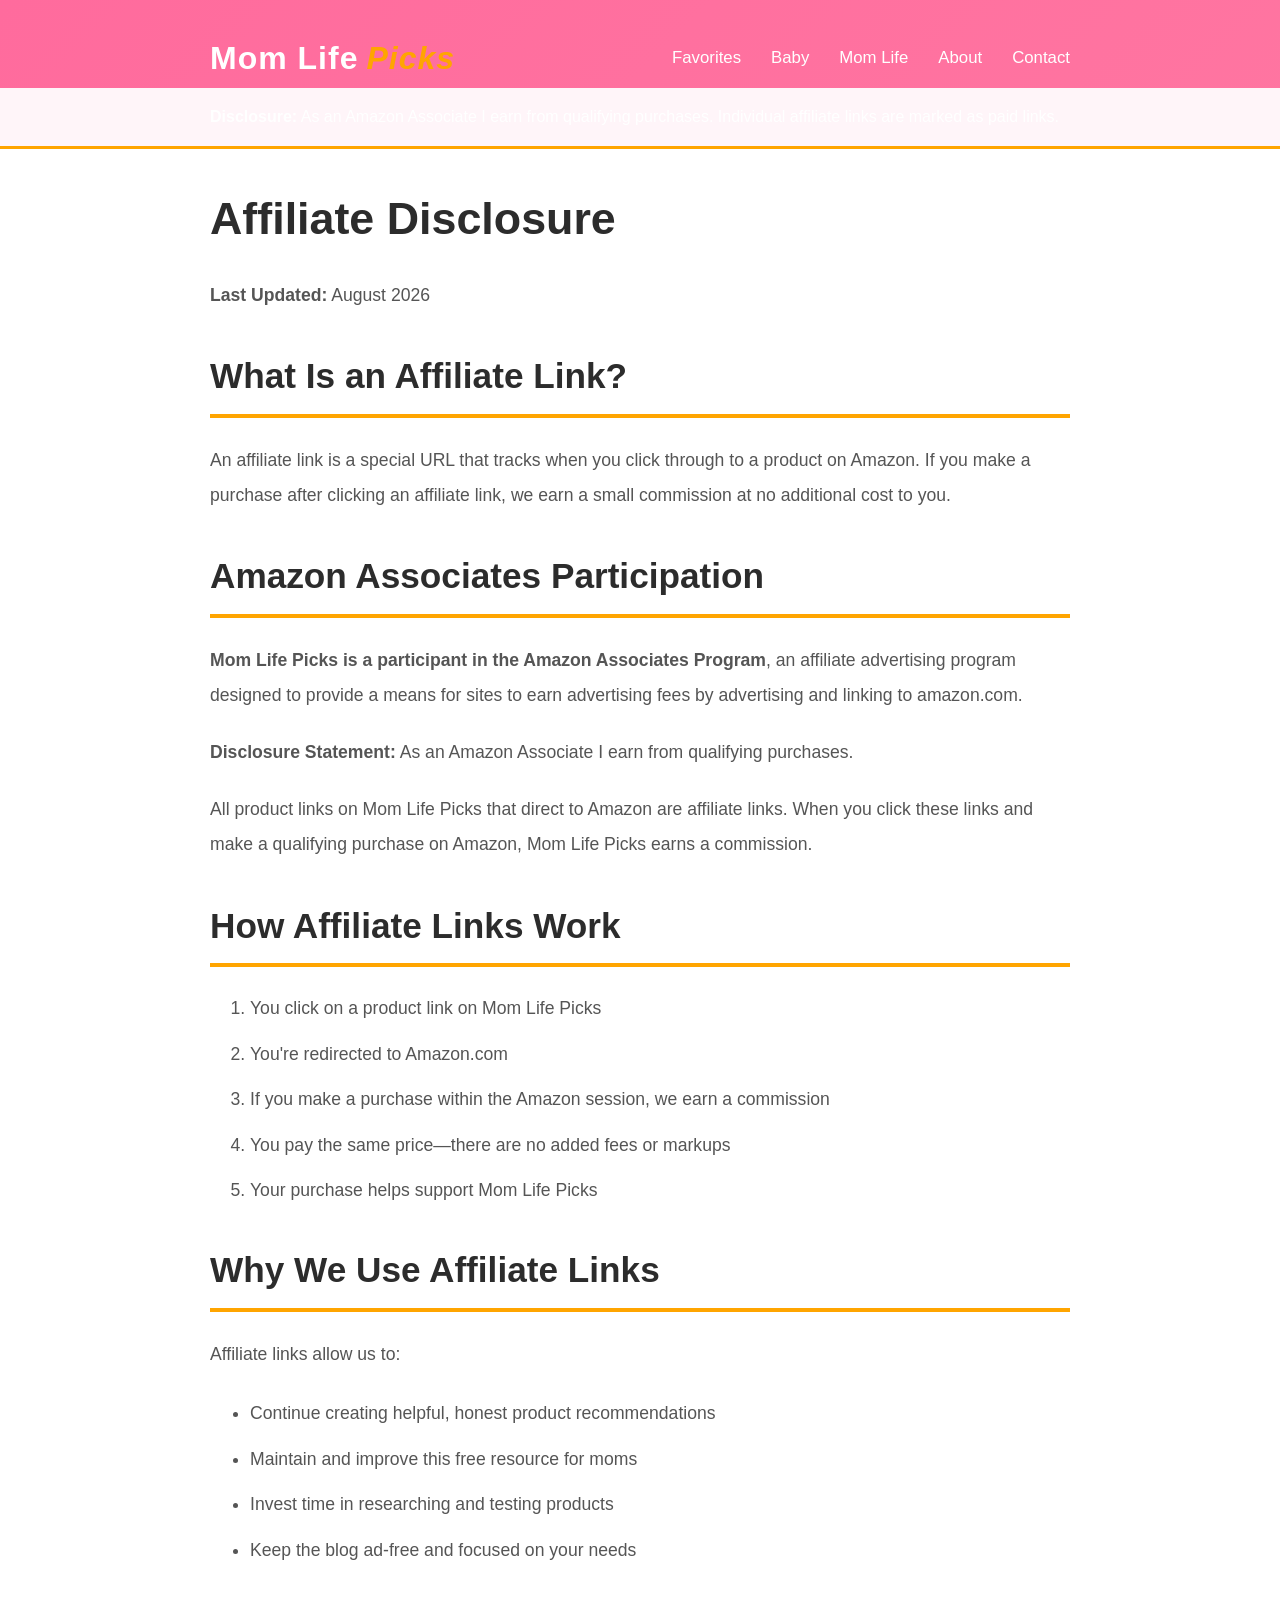
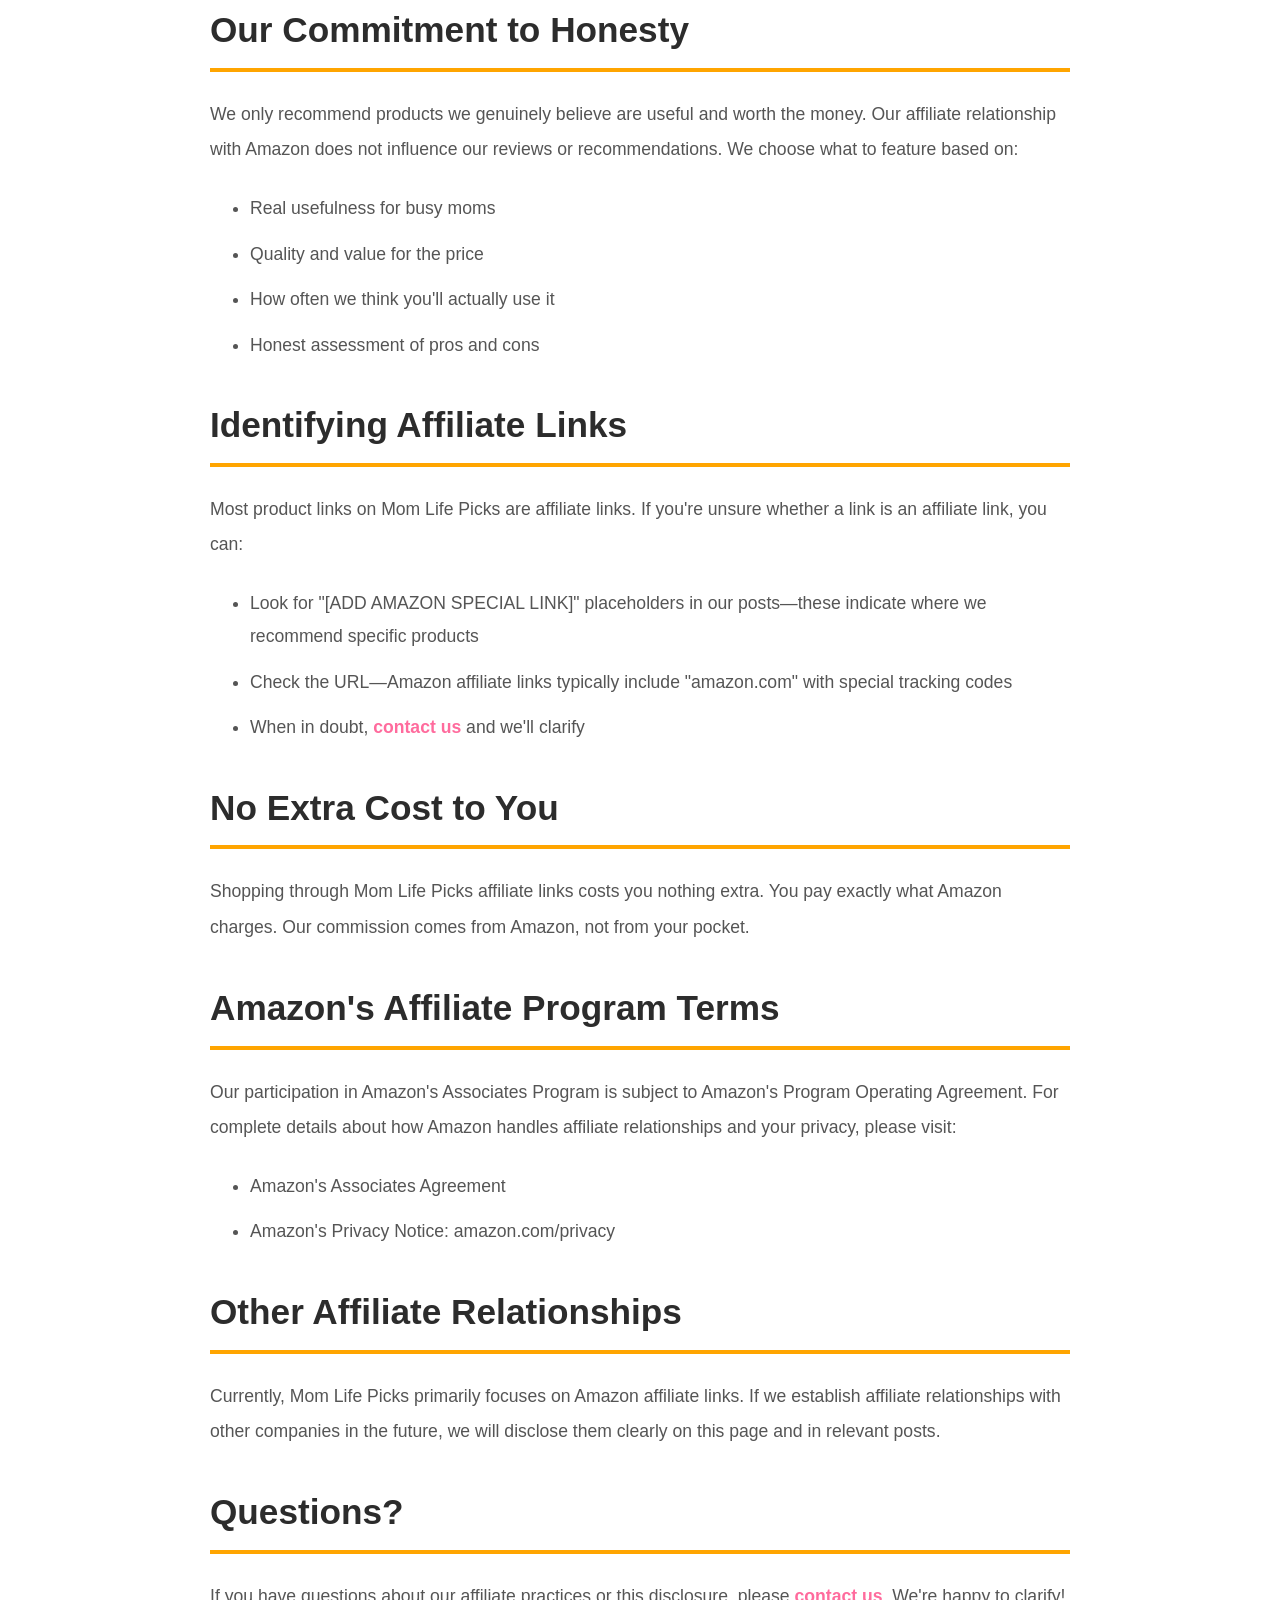
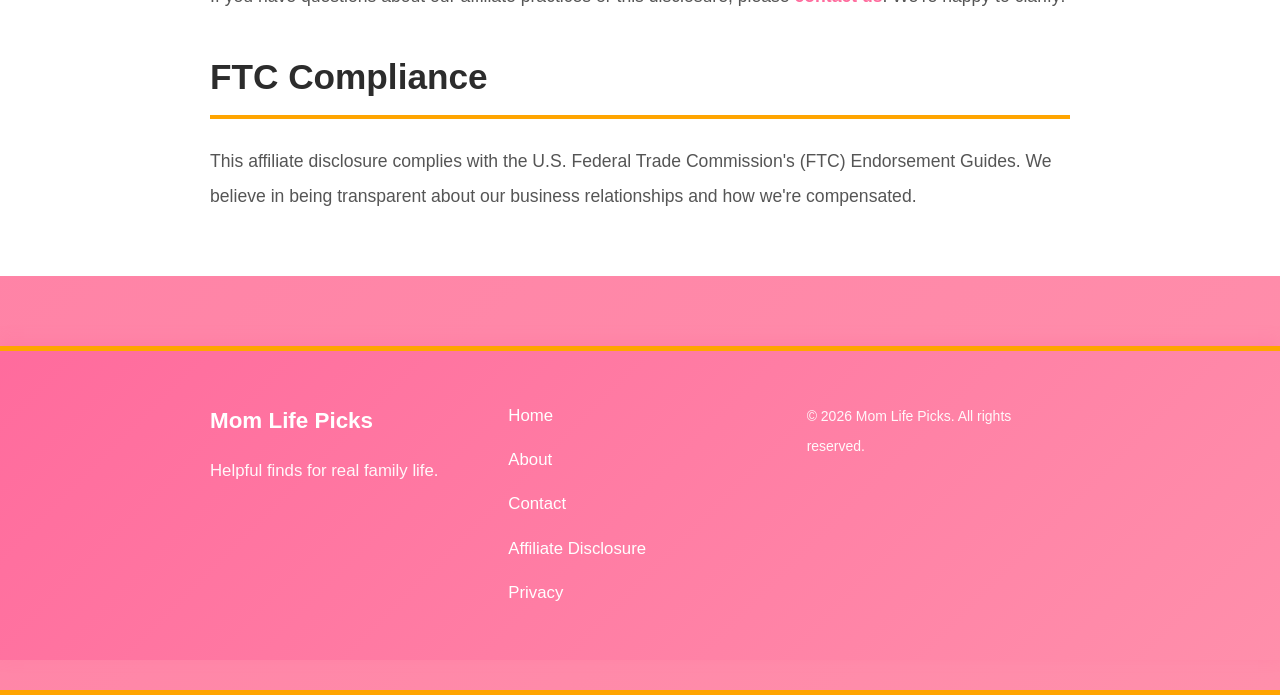
<file: affiliate-disclosure.html>
<!doctype html>
<html lang="en"><head><meta charset="utf-8"><meta name="viewport" content="width=device-width,initial-scale=1">
<title>Affiliate Disclosure | Mom Life Picks</title><meta name="description" content="Affiliate Disclosure for Mom Life Picks. Learn about our Amazon Associates partnership.">
<link rel="stylesheet" href="style.css"></head>
<body>
<header class="top"><div class="wrap nav"><a class="logo" href="index.html">Mom Life <span>Picks</span></a><nav><a href="index.html#favorites">Favorites</a><a href="index.html#baby">Baby</a><a href="index.html#mom">Mom Life</a><a href="about.html">About</a><a href="contact.html">Contact</a></nav></div></div>
<div class="disclosure"><div class="wrap"><strong>Disclosure:</strong> As an Amazon Associate I earn from qualifying purchases. Individual affiliate links are marked as paid links.</div></div>
<main class="page-content"><div class="wrap">
<h1>Affiliate Disclosure</h1>
<p><strong>Last Updated:</strong> August 2026</p>

<h2>What Is an Affiliate Link?</h2>
<p>An affiliate link is a special URL that tracks when you click through to a product on Amazon. If you make a purchase after clicking an affiliate link, we earn a small commission at no additional cost to you.</p>

<h2>Amazon Associates Participation</h2>
<p><strong>Mom Life Picks is a participant in the Amazon Associates Program</strong>, an affiliate advertising program designed to provide a means for sites to earn advertising fees by advertising and linking to amazon.com.</p>

<p><strong>Disclosure Statement:</strong> As an Amazon Associate I earn from qualifying purchases.</p>

<p>All product links on Mom Life Picks that direct to Amazon are affiliate links. When you click these links and make a qualifying purchase on Amazon, Mom Life Picks earns a commission.</p>

<h2>How Affiliate Links Work</h2>
<ol>
<li>You click on a product link on Mom Life Picks</li>
<li>You're redirected to Amazon.com</li>
<li>If you make a purchase within the Amazon session, we earn a commission</li>
<li>You pay the same price—there are no added fees or markups</li>
<li>Your purchase helps support Mom Life Picks</li>
</ol>

<h2>Why We Use Affiliate Links</h2>
<p>Affiliate links allow us to:</p>
<ul>
<li>Continue creating helpful, honest product recommendations</li>
<li>Maintain and improve this free resource for moms</li>
<li>Invest time in researching and testing products</li>
<li>Keep the blog ad-free and focused on your needs</li>
</ul>

<h2>Our Commitment to Honesty</h2>
<p>We only recommend products we genuinely believe are useful and worth the money. Our affiliate relationship with Amazon does not influence our reviews or recommendations. We choose what to feature based on:</p>
<ul>
<li>Real usefulness for busy moms</li>
<li>Quality and value for the price</li>
<li>How often we think you'll actually use it</li>
<li>Honest assessment of pros and cons</li>
</ul>

<h2>Identifying Affiliate Links</h2>
<p>Most product links on Mom Life Picks are affiliate links. If you're unsure whether a link is an affiliate link, you can:</p>
<ul>
<li>Look for "[ADD AMAZON SPECIAL LINK]" placeholders in our posts—these indicate where we recommend specific products</li>
<li>Check the URL—Amazon affiliate links typically include "amazon.com" with special tracking codes</li>
<li>When in doubt, <a href="contact.html">contact us</a> and we'll clarify</li>
</ul>

<h2>No Extra Cost to You</h2>
<p>Shopping through Mom Life Picks affiliate links costs you nothing extra. You pay exactly what Amazon charges. Our commission comes from Amazon, not from your pocket.</p>

<h2>Amazon's Affiliate Program Terms</h2>
<p>Our participation in Amazon's Associates Program is subject to Amazon's Program Operating Agreement. For complete details about how Amazon handles affiliate relationships and your privacy, please visit:</p>
<ul>
<li>Amazon's Associates Agreement</li>
<li>Amazon's Privacy Notice: amazon.com/privacy</li>
</ul>

<h2>Other Affiliate Relationships</h2>
<p>Currently, Mom Life Picks primarily focuses on Amazon affiliate links. If we establish affiliate relationships with other companies in the future, we will disclose them clearly on this page and in relevant posts.</p>

<h2>Questions?</h2>
<p>If you have questions about our affiliate practices or this disclosure, please <a href="contact.html">contact us</a>. We're happy to clarify!</p>

<h2>FTC Compliance</h2>
<p>This affiliate disclosure complies with the U.S. Federal Trade Commission's (FTC) Endorsement Guides. We believe in being transparent about our business relationships and how we're compensated.</p>
</div></main>
<footer><div class="wrap footer-grid"><div><strong>Mom Life Picks</strong><p>Helpful finds for real family life.</p></div><div><nav class="footer-nav"><a href="index.html">Home</a><a href="about.html">About</a><a href="contact.html">Contact</a><a href="affiliate-disclosure.html">Affiliate Disclosure</a><a href="privacy-policy.html">Privacy</a></nav></div><div><p><small>&copy; 2026 Mom Life Picks. All rights reserved.</small></p></div></div></footer>
</body></html>
</file>
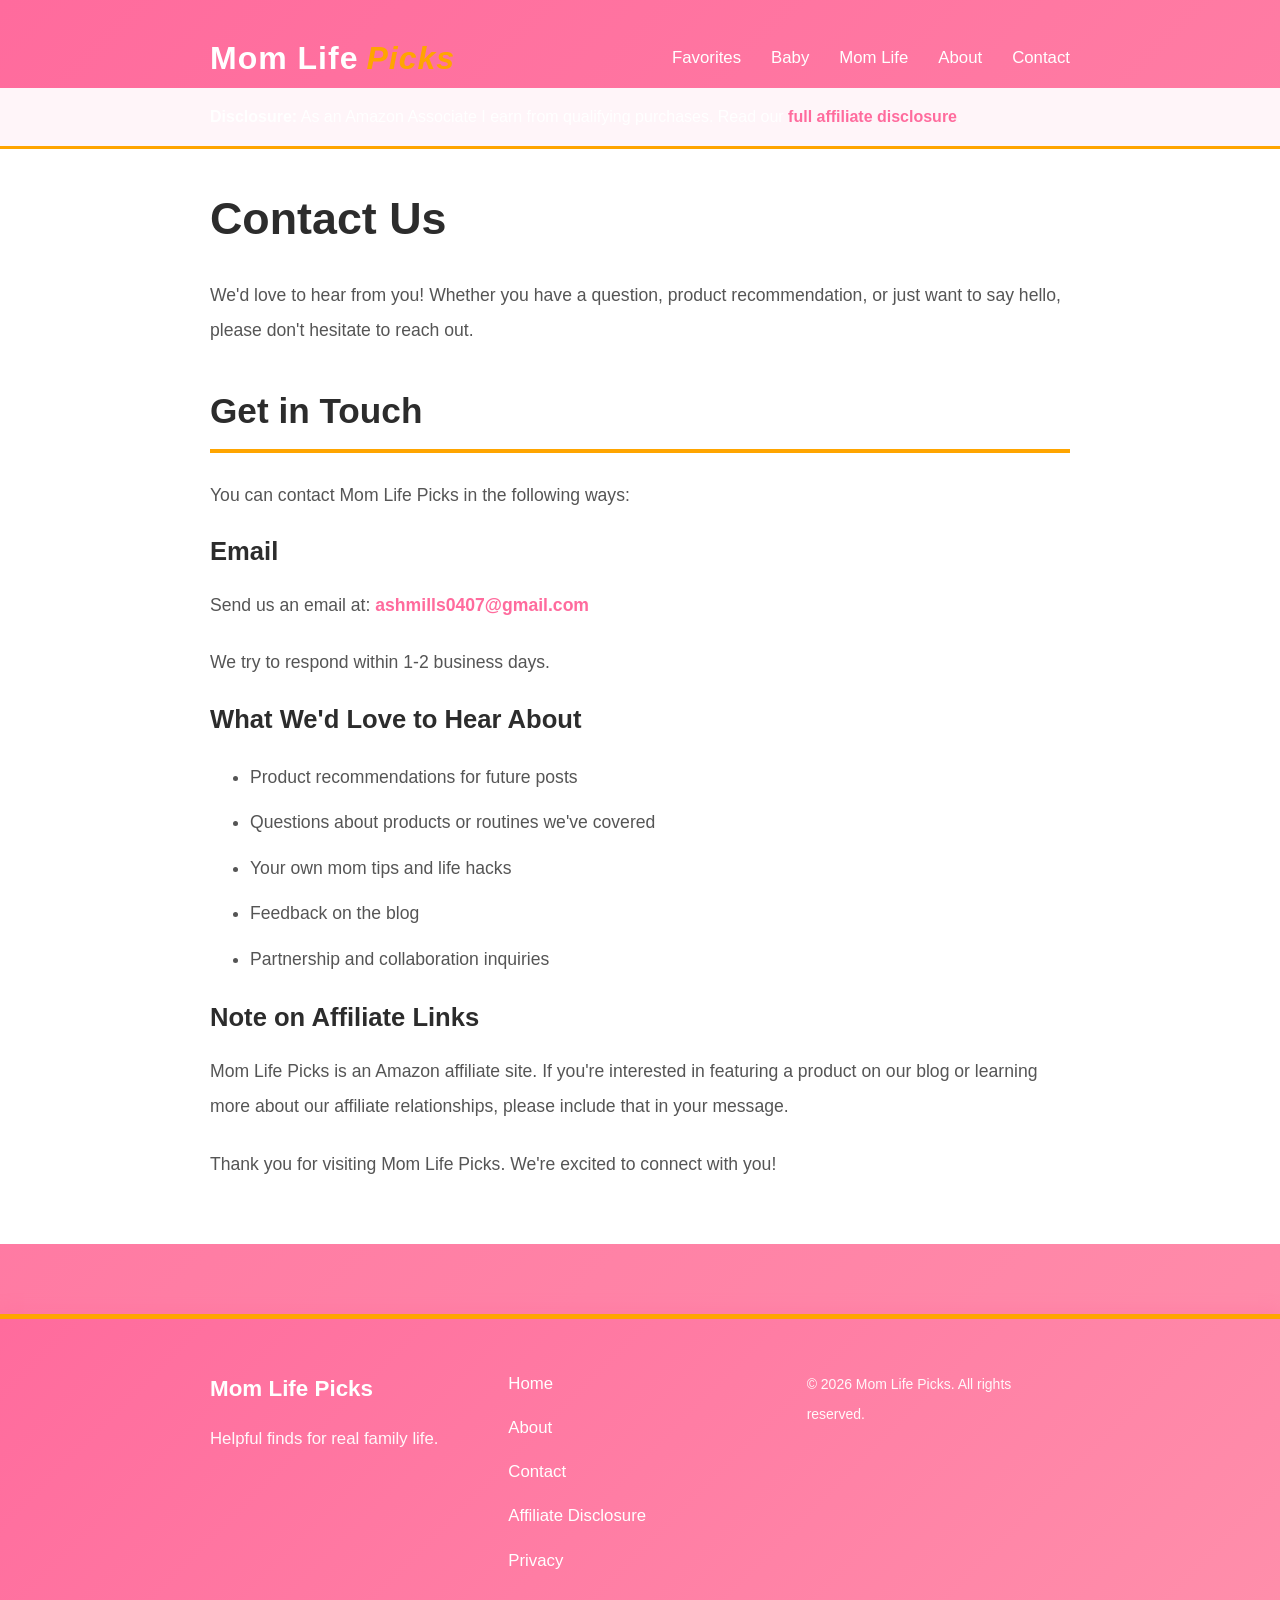
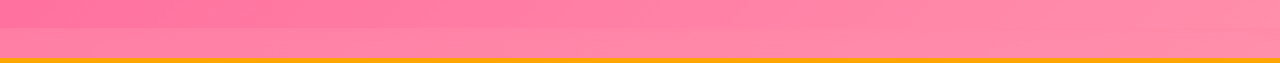
<file: contact.html>
<!doctype html>
<html lang="en"><head><meta charset="utf-8"><meta name="viewport" content="width=device-width,initial-scale=1">
<title>Contact Mom Life Picks</title><meta name="description" content="Get in touch with Mom Life Picks. We'd love to hear from you.">
<link rel="stylesheet" href="style.css"></head>
<body>
<header class="top"><div class="wrap nav"><a class="logo" href="index.html">Mom Life <span>Picks</span></a><nav><a href="index.html#favorites">Favorites</a><a href="index.html#baby">Baby</a><a href="index.html#mom">Mom Life</a><a href="about.html">About</a><a href="contact.html">Contact</a></nav></div></div>
<div class="disclosure"><div class="wrap"><strong>Disclosure:</strong> As an Amazon Associate I earn from qualifying purchases. Read our <a href="affiliate-disclosure.html">full affiliate disclosure</a>.</div></div>
<main class="page-content"><div class="wrap">
<h1>Contact Us</h1>
<p>We'd love to hear from you! Whether you have a question, product recommendation, or just want to say hello, please don't hesitate to reach out.</p>

<h2>Get in Touch</h2>
<p>You can contact Mom Life Picks in the following ways:</p>

<h3>Email</h3>
<p>Send us an email at: <strong><a href="mailto:ashmills0407@gmail.com">ashmills0407@gmail.com</a></strong></p>
<p>We try to respond within 1-2 business days.</p>

<h3>What We'd Love to Hear About</h3>
<ul>
<li>Product recommendations for future posts</li>
<li>Questions about products or routines we've covered</li>
<li>Your own mom tips and life hacks</li>
<li>Feedback on the blog</li>
<li>Partnership and collaboration inquiries</li>
</ul>

<h3>Note on Affiliate Links</h3>
<p>Mom Life Picks is an Amazon affiliate site. If you're interested in featuring a product on our blog or learning more about our affiliate relationships, please include that in your message.</p>

<p>Thank you for visiting Mom Life Picks. We're excited to connect with you!</p>
</div></main>
<footer><div class="wrap footer-grid"><div><strong>Mom Life Picks</strong><p>Helpful finds for real family life.</p></div><div><nav class="footer-nav"><a href="index.html">Home</a><a href="about.html">About</a><a href="contact.html">Contact</a><a href="affiliate-disclosure.html">Affiliate Disclosure</a><a href="privacy-policy.html">Privacy</a></nav></div><div><p><small>&copy; 2026 Mom Life Picks. All rights reserved.</small></p></div></div></footer>
</body></html>
</file>
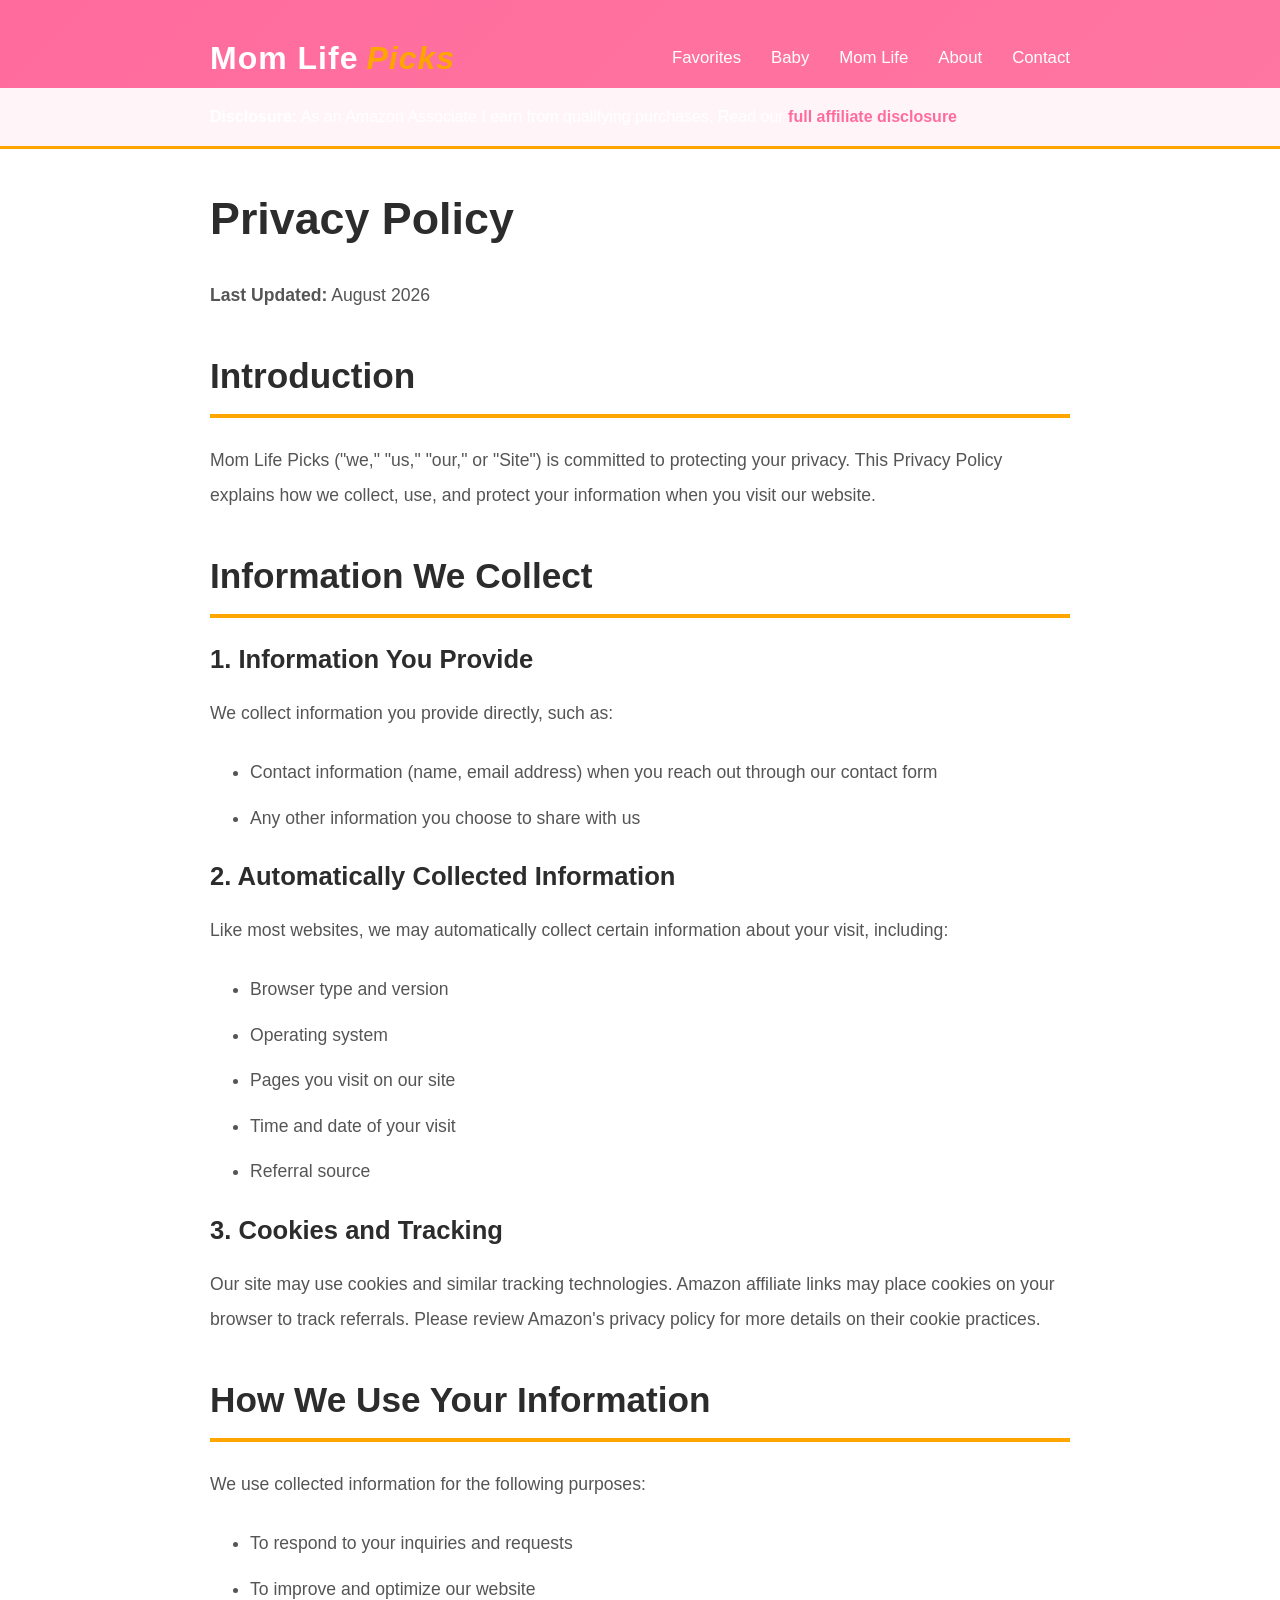
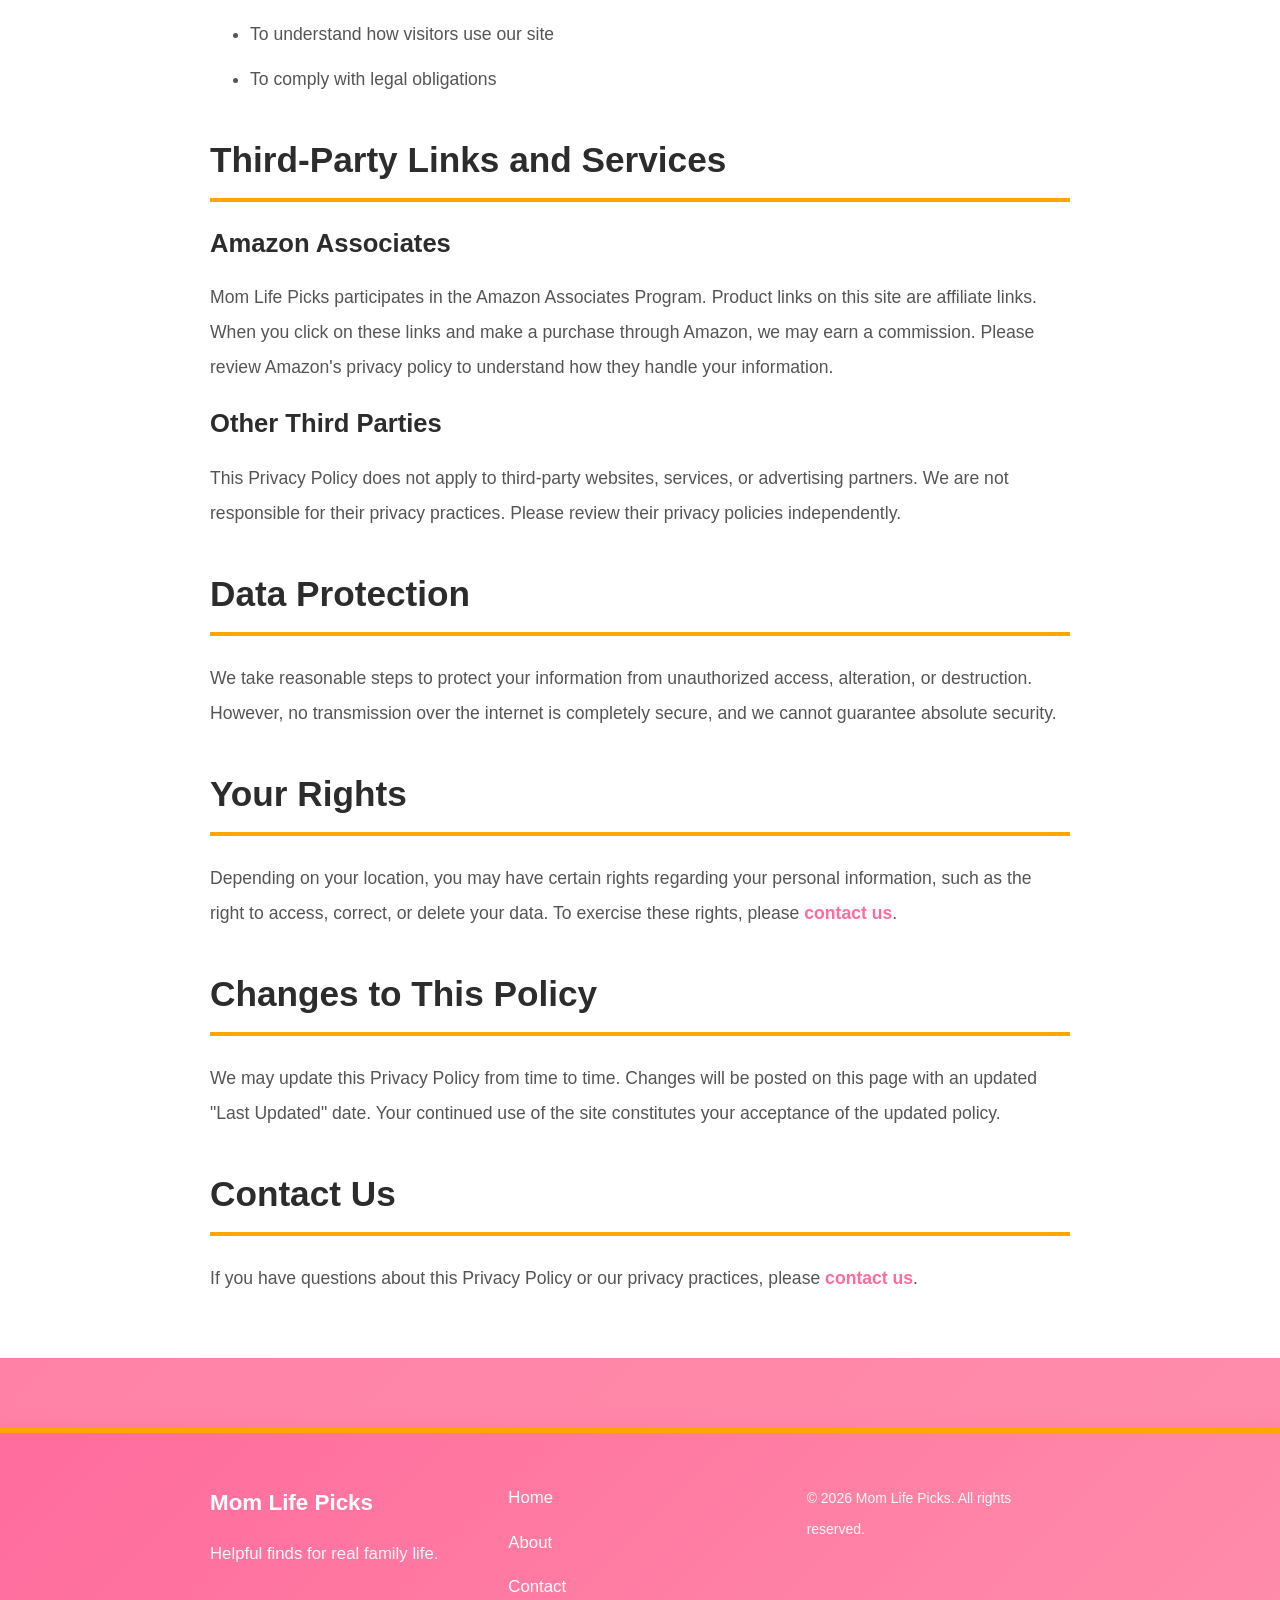
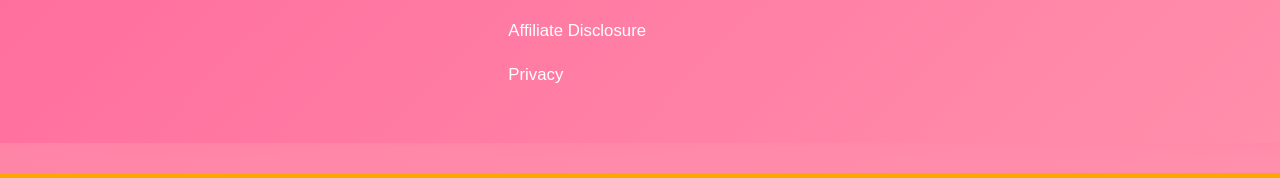
<file: privacy-policy.html>
<!doctype html>
<html lang="en"><head><meta charset="utf-8"><meta name="viewport" content="width=device-width,initial-scale=1">
<title>Privacy Policy | Mom Life Picks</title><meta name="description" content="Privacy Policy for Mom Life Picks.">
<link rel="stylesheet" href="style.css"></head>
<body>
<header class="top"><div class="wrap nav"><a class="logo" href="index.html">Mom Life <span>Picks</span></a><nav><a href="index.html#favorites">Favorites</a><a href="index.html#baby">Baby</a><a href="index.html#mom">Mom Life</a><a href="about.html">About</a><a href="contact.html">Contact</a></nav></div></div>
<div class="disclosure"><div class="wrap"><strong>Disclosure:</strong> As an Amazon Associate I earn from qualifying purchases. Read our <a href="affiliate-disclosure.html">full affiliate disclosure</a>.</div></div>
<main class="page-content"><div class="wrap">
<h1>Privacy Policy</h1>
<p><strong>Last Updated:</strong> August 2026</p>

<h2>Introduction</h2>
<p>Mom Life Picks ("we," "us," "our," or "Site") is committed to protecting your privacy. This Privacy Policy explains how we collect, use, and protect your information when you visit our website.</p>

<h2>Information We Collect</h2>

<h3>1. Information You Provide</h3>
<p>We collect information you provide directly, such as:</p>
<ul>
<li>Contact information (name, email address) when you reach out through our contact form</li>
<li>Any other information you choose to share with us</li>
</ul>

<h3>2. Automatically Collected Information</h3>
<p>Like most websites, we may automatically collect certain information about your visit, including:</p>
<ul>
<li>Browser type and version</li>
<li>Operating system</li>
<li>Pages you visit on our site</li>
<li>Time and date of your visit</li>
<li>Referral source</li>
</ul>

<h3>3. Cookies and Tracking</h3>
<p>Our site may use cookies and similar tracking technologies. Amazon affiliate links may place cookies on your browser to track referrals. Please review Amazon's privacy policy for more details on their cookie practices.</p>

<h2>How We Use Your Information</h2>
<p>We use collected information for the following purposes:</p>
<ul>
<li>To respond to your inquiries and requests</li>
<li>To improve and optimize our website</li>
<li>To understand how visitors use our site</li>
<li>To comply with legal obligations</li>
</ul>

<h2>Third-Party Links and Services</h2>

<h3>Amazon Associates</h3>
<p>Mom Life Picks participates in the Amazon Associates Program. Product links on this site are affiliate links. When you click on these links and make a purchase through Amazon, we may earn a commission. Please review Amazon's privacy policy to understand how they handle your information.</p>

<h3>Other Third Parties</h3>
<p>This Privacy Policy does not apply to third-party websites, services, or advertising partners. We are not responsible for their privacy practices. Please review their privacy policies independently.</p>

<h2>Data Protection</h2>
<p>We take reasonable steps to protect your information from unauthorized access, alteration, or destruction. However, no transmission over the internet is completely secure, and we cannot guarantee absolute security.</p>

<h2>Your Rights</h2>
<p>Depending on your location, you may have certain rights regarding your personal information, such as the right to access, correct, or delete your data. To exercise these rights, please <a href="contact.html">contact us</a>.</p>

<h2>Changes to This Policy</h2>
<p>We may update this Privacy Policy from time to time. Changes will be posted on this page with an updated "Last Updated" date. Your continued use of the site constitutes your acceptance of the updated policy.</p>

<h2>Contact Us</h2>
<p>If you have questions about this Privacy Policy or our privacy practices, please <a href="contact.html">contact us</a>.</p>
</div></main>
<footer><div class="wrap footer-grid"><div><strong>Mom Life Picks</strong><p>Helpful finds for real family life.</p></div><div><nav class="footer-nav"><a href="index.html">Home</a><a href="about.html">About</a><a href="contact.html">Contact</a><a href="affiliate-disclosure.html">Affiliate Disclosure</a><a href="privacy-policy.html">Privacy</a></nav></div><div><p><small>&copy; 2026 Mom Life Picks. All rights reserved.</small></p></div></div></footer>
</body></html>
</file>
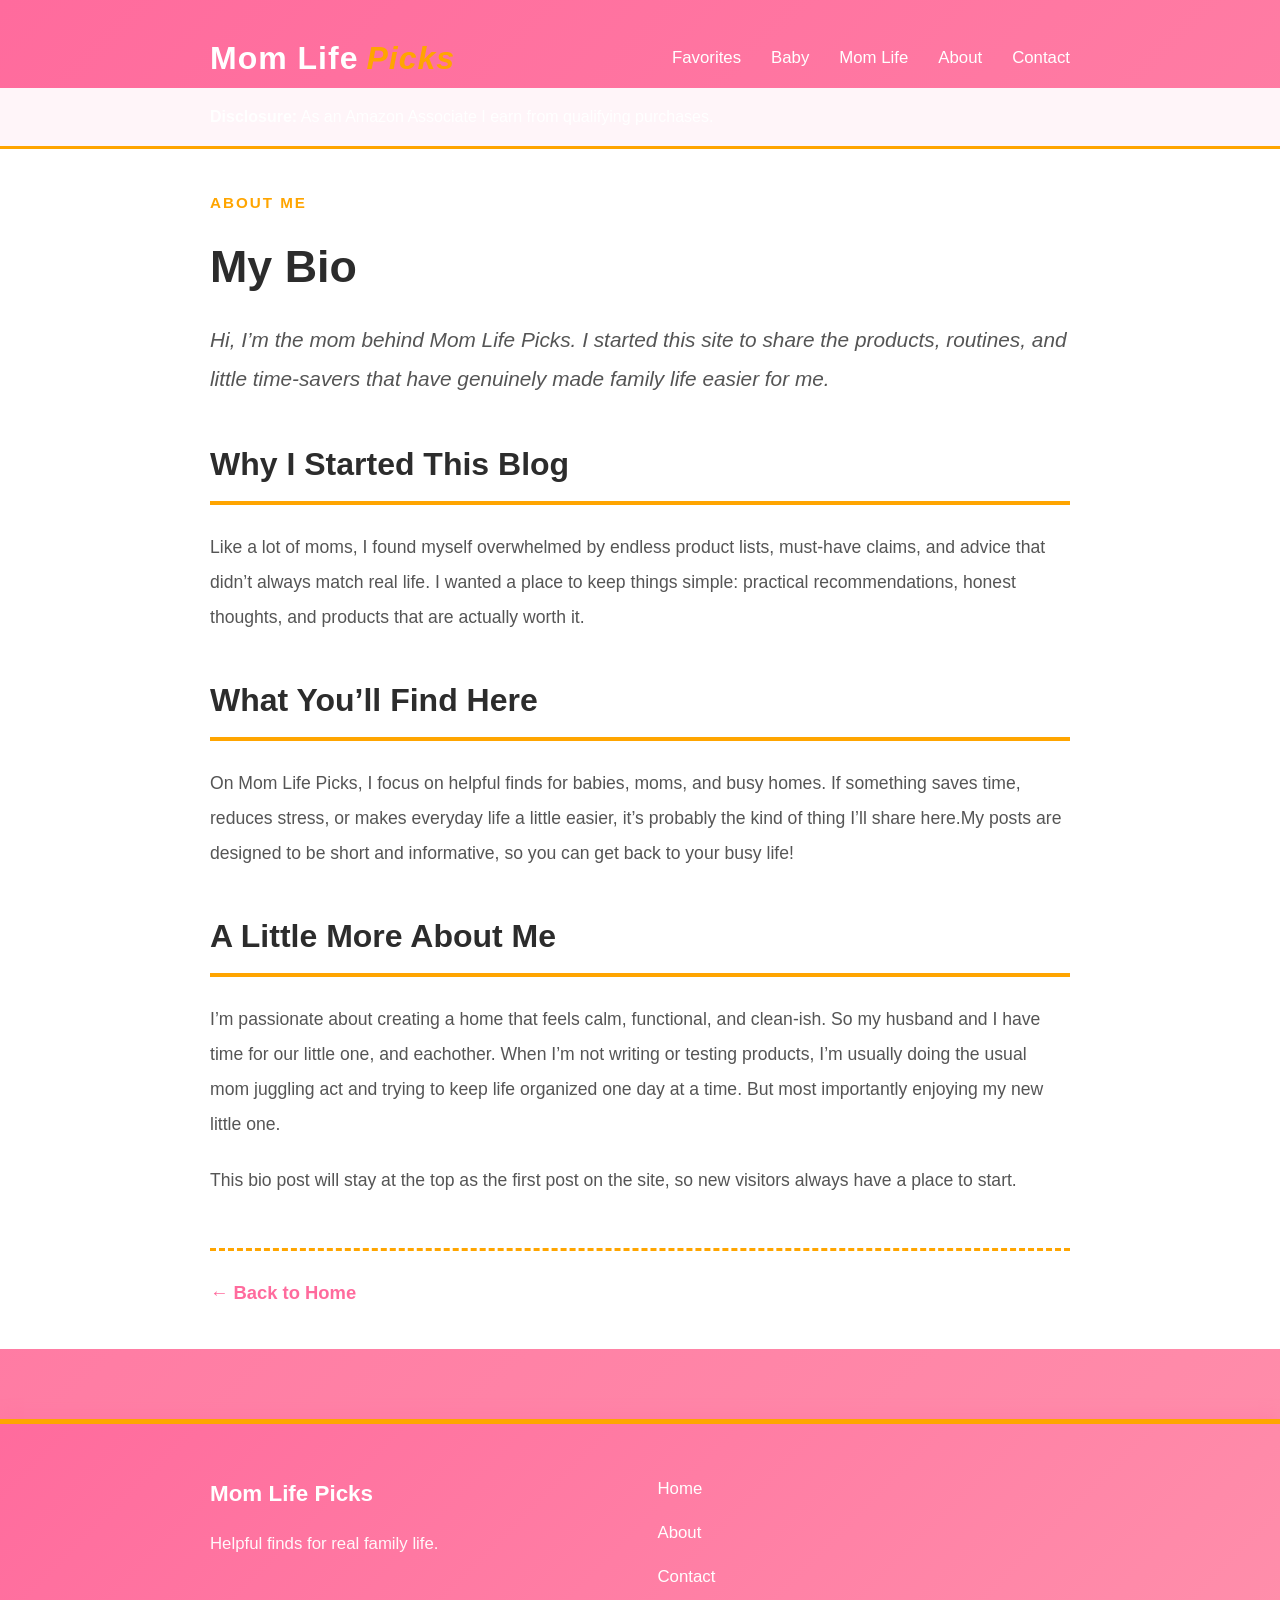
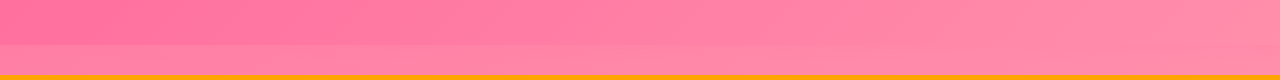
<file: posts/000-bio.html>
<!doctype html>
<html lang="en"><head><meta charset="utf-8"><meta name="viewport" content="width=device-width,initial-scale=1">
<title>My Bio | Mom Life Picks</title><meta name="description" content="Start here: an introduction and bio from Mom Life Picks.">
<link rel="stylesheet" href="../style.css"></head>
<body>
<header class="top"><div class="wrap nav"><a class="logo" href="../index.html">Mom Life <span>Picks</span></a><nav><a href="../index.html#favorites">Favorites</a><a href="../index.html#baby">Baby</a><a href="../index.html#mom">Mom Life</a><a href="../about.html">About</a><a href="../contact.html">Contact</a></nav></div></div>
<div class="disclosure"><div class="wrap"><strong>Disclosure:</strong> As an Amazon Associate I earn from qualifying purchases.</div></div>
<main class="post-page"><div class="wrap">
<p class="eyebrow">About Me</p>
<h1>My Bio</h1>
<p class="post-intro">Hi, I’m the mom behind Mom Life Picks. I started this site to share the products, routines, and little time-savers that have genuinely made family life easier for me.</p>

<div class="post-body">
<h2>Why I Started This Blog</h2>
<p>Like a lot of moms, I found myself overwhelmed by endless product lists, must-have claims, and advice that didn’t always match real life. I wanted a place to keep things simple: practical recommendations, honest thoughts, and products that are actually worth it.</p>

<h2>What You’ll Find Here</h2>
<p>On Mom Life Picks, I focus on helpful finds for babies, moms, and busy homes. If something saves time, reduces stress, or makes everyday life a little easier, it’s probably the kind of thing I’ll share here.My posts are designed to be short and informative, so you can get back to your busy life!</p>

<h2>A Little More About Me</h2>
<p>I’m passionate about creating a home that feels calm, functional, and clean-ish. So my husband and I have time for our little one, and eachother. When I’m not writing or testing products, I’m usually doing the usual mom juggling act and trying to keep life organized one day at a time. But most importantly enjoying my new little one.</p>

<p>This bio post will stay at the top as the first post on the site, so new visitors always have a place to start.</p>
</div>

<div class="back"><a href="../index.html">← Back to Home</a></div>
</div></main>
<footer><div class="wrap footer-grid"><div><strong>Mom Life Picks</strong><p>Helpful finds for real family life.</p></div><div><nav class="footer-nav"><a href="../index.html">Home</a><a href="../about.html">About</a><a href="../contact.html">Contact</a></nav></div></div></footer>
</body></html>
</file>
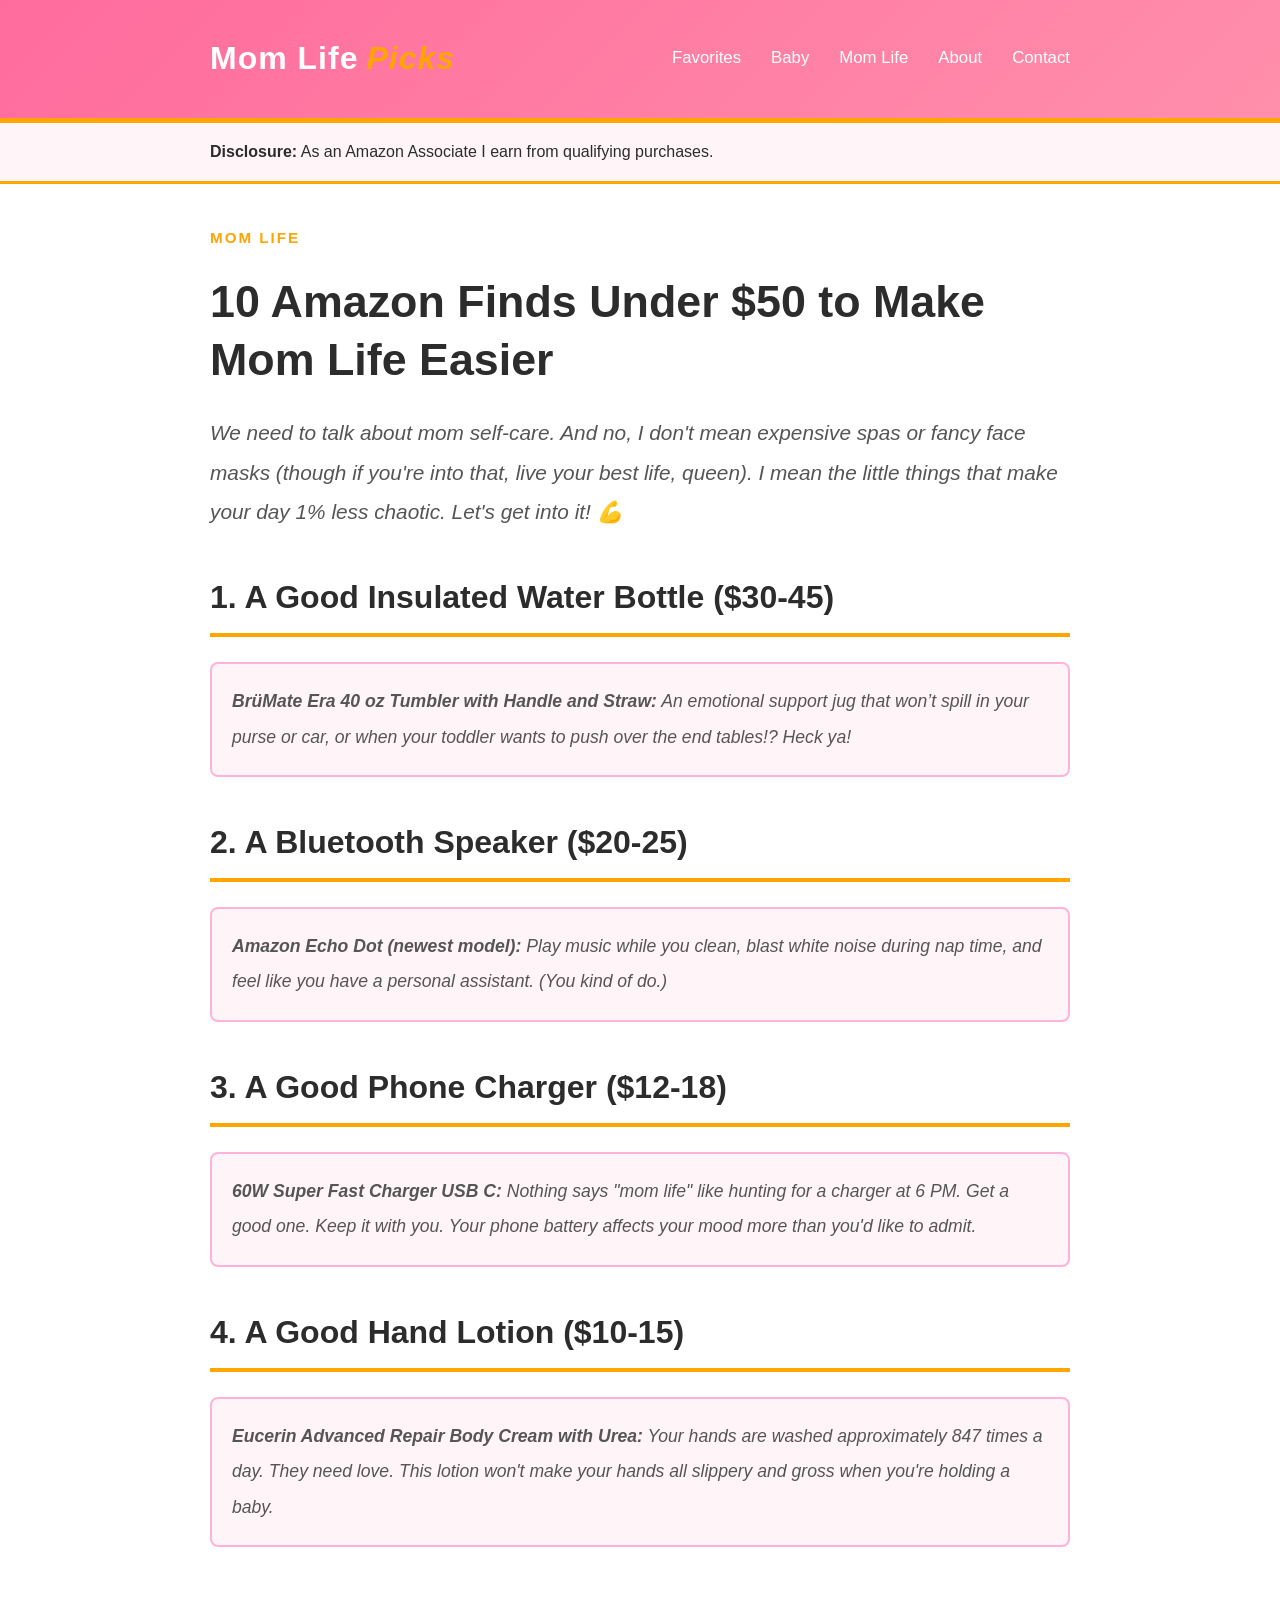
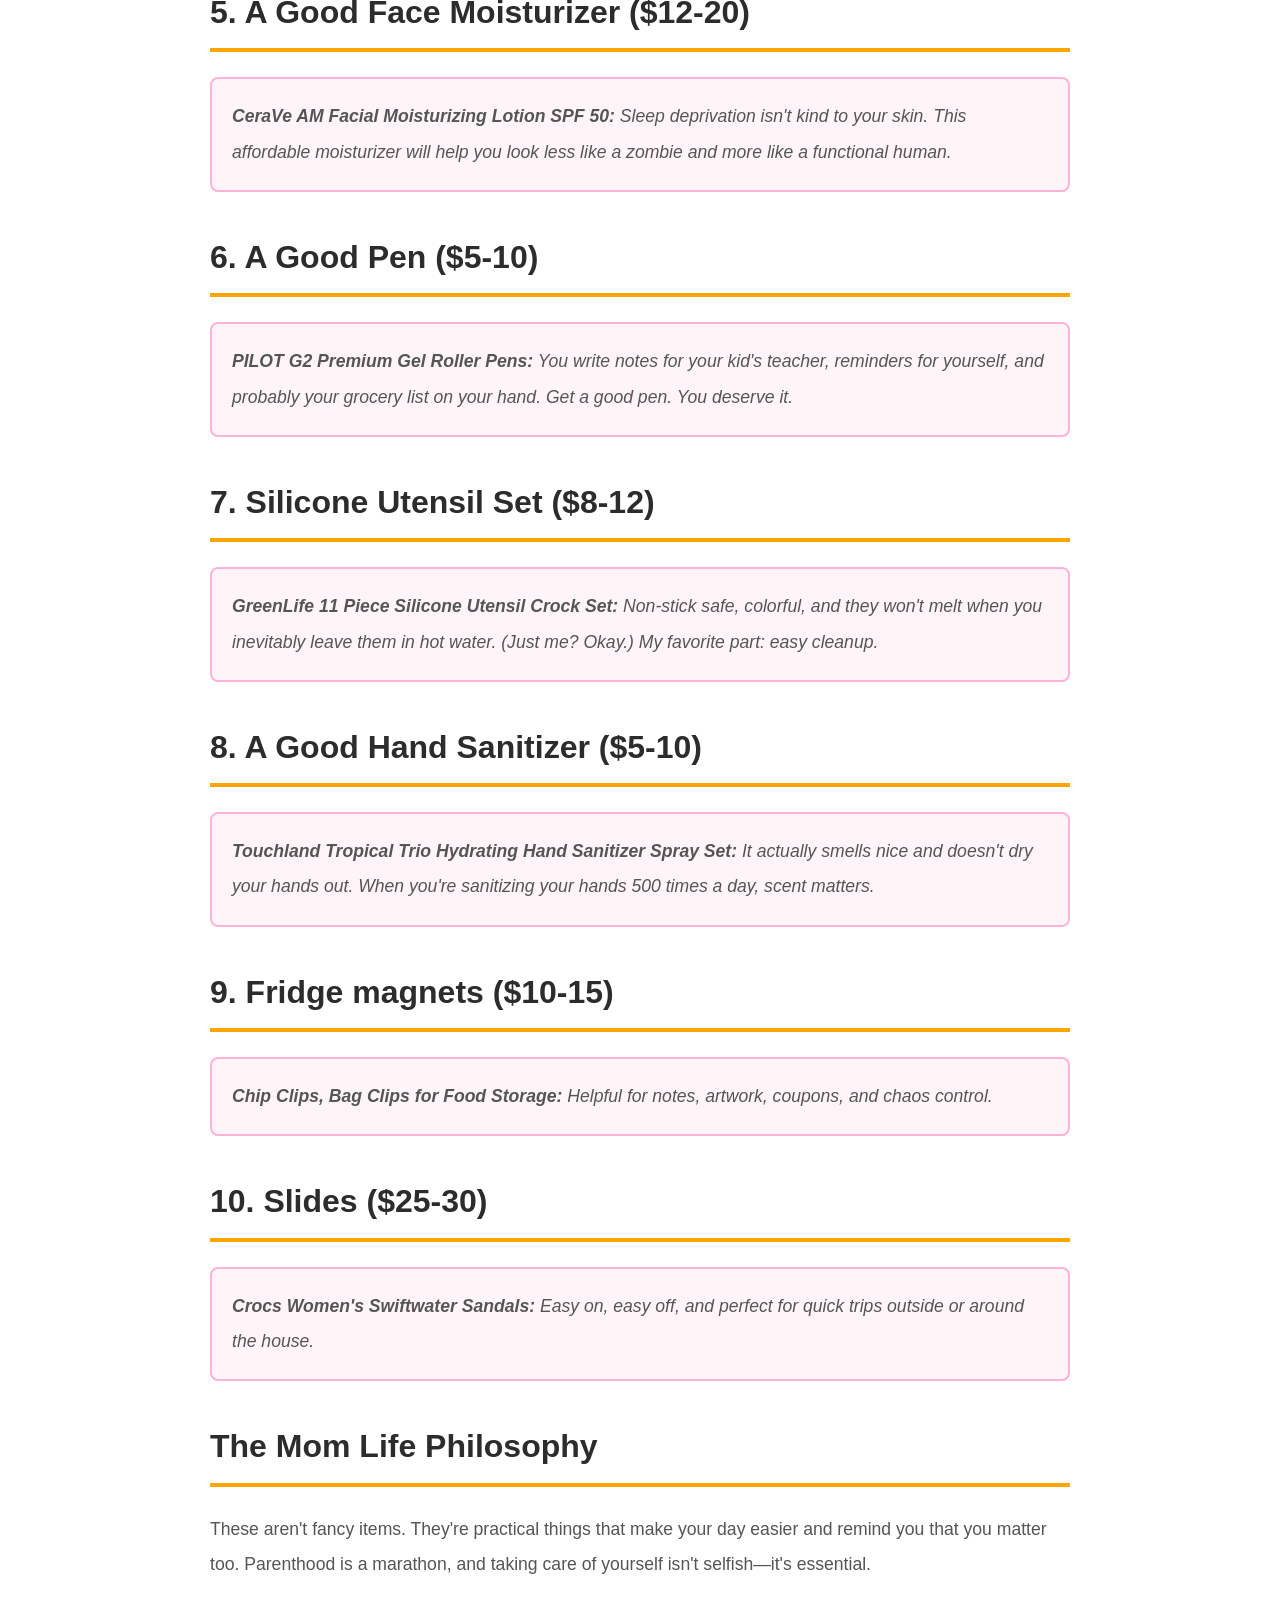
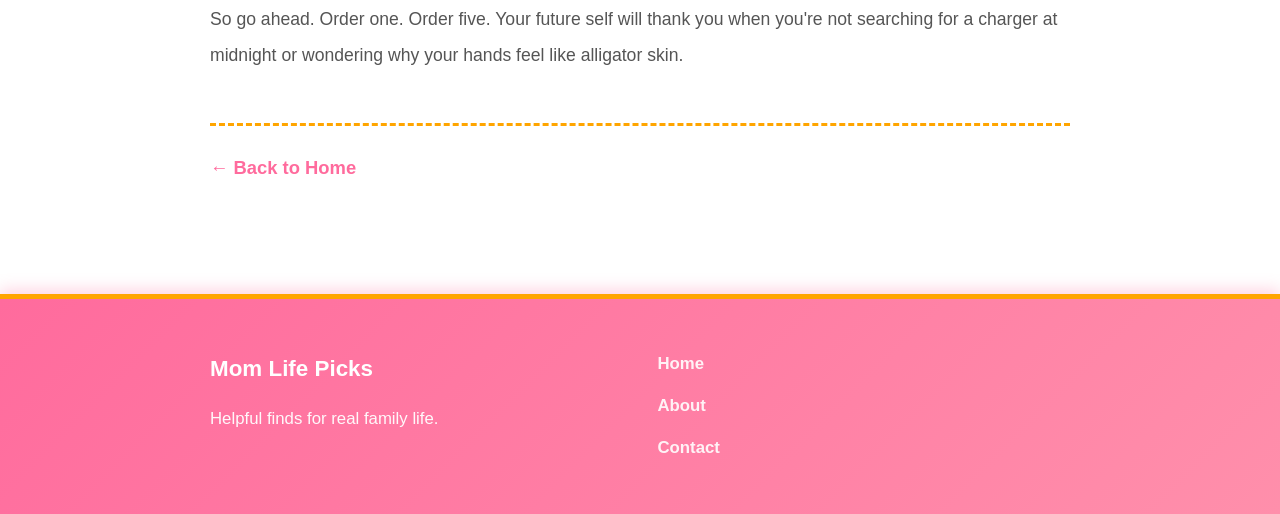
<file: posts/10-items-under-$50-for-mama.html>
<!doctype html>
<html lang="en"><head><meta charset="utf-8"><meta name="viewport" content="width=device-width,initial-scale=1">
<title>10 Amazon Finds Under $50 to Make Mom Life Easier | Mom Life Picks</title><meta name="description" content="Practical Amazon products under $50 that actually solve real problems in busy mom life. Because we deserve nice things too!">
<link rel="stylesheet" href="../style.css"></head>
<body>
<header class="top"><div class="wrap nav"><a class="logo" href="../index.html">Mom Life <span>Picks</span></a><nav><a href="../index.html#favorites">Favorites</a><a href="../index.html#baby">Baby</a><a href="../index.html#mom">Mom Life</a><a href="../about.html">About</a><a href="../contact.html">Contact</a></nav></div></header>
<div class="disclosure"><div class="wrap"><strong>Disclosure:</strong> As an Amazon Associate I earn from qualifying purchases.</div></div>
<main class="post-page"><div class="wrap">
<p class="eyebrow">Mom Life</p>
<h1>10 Amazon Finds Under $50 to Make Mom Life Easier</h1>
<p class="post-intro">We need to talk about mom self-care. And no, I don't mean expensive spas or fancy face masks (though if you're into that, live your best life, queen). I mean the little things that make your day 1% less chaotic. Let's get into it! 💪</p>

<div class="post-body">
<h2>1. A Good Insulated Water Bottle ($30-45)</h2>
<p class="product-note"><strong>BrüMate Era 40 oz Tumbler with Handle and Straw:</strong> An emotional support jug that won’t spill in your purse or car, or when your toddler wants to push over the end tables!? Heck ya!</p>

<h2>2. A Bluetooth Speaker ($20-25)</h2>
<p class="product-note"><strong>Amazon Echo Dot (newest model):</strong> Play music while you clean, blast white noise during nap time, and feel like you have a personal assistant. (You kind of do.)</p>

<h2>3. A Good Phone Charger ($12-18)</h2>
<p class="product-note"><strong>60W Super Fast Charger USB C:</strong> Nothing says "mom life" like hunting for a charger at 6 PM. Get a good one. Keep it with you. Your phone battery affects your mood more than you'd like to admit.</p>

<h2>4. A Good Hand Lotion ($10-15)</h2>
<p class="product-note"><strong>Eucerin Advanced Repair Body Cream with Urea:</strong> Your hands are washed approximately 847 times a day. They need love. This lotion won't make your hands all slippery and gross when you're holding a baby.</p>

<h2>5. A Good Face Moisturizer ($12-20)</h2>
<p class="product-note"><strong>CeraVe AM Facial Moisturizing Lotion SPF 50:</strong> Sleep deprivation isn't kind to your skin. This affordable moisturizer will help you look less like a zombie and more like a functional human.</p>

<h2>6. A Good Pen ($5-10)</h2>
<p class="product-note"><strong>PILOT G2 Premium Gel Roller Pens:</strong> You write notes for your kid's teacher, reminders for yourself, and probably your grocery list on your hand. Get a good pen. You deserve it.</p>

<h2>7. Silicone Utensil Set ($8-12)</h2>
<p class="product-note"><strong>GreenLife 11 Piece Silicone Utensil Crock Set:</strong> Non-stick safe, colorful, and they won't melt when you inevitably leave them in hot water. (Just me? Okay.) My favorite part: easy cleanup.</p>

<h2>8. A Good Hand Sanitizer ($5-10)</h2>
<p class="product-note"><strong>Touchland Tropical Trio Hydrating Hand Sanitizer Spray Set:</strong> It actually smells nice and doesn't dry your hands out. When you're sanitizing your hands 500 times a day, scent matters.</p>

<h2>9. Fridge magnets ($10-15)</h2>
<p class="product-note"><strong>Chip Clips, Bag Clips for Food Storage:</strong> Helpful for notes, artwork, coupons, and chaos control.</p>

<h2>10. Slides ($25-30)</h2>
<p class="product-note"><strong>Crocs Women's Swiftwater Sandals:</strong> Easy on, easy off, and perfect for quick trips outside or around the house.</p>

<h2>The Mom Life Philosophy</h2>
<p>These aren't fancy items. They're practical things that make your day easier and remind you that you matter too. Parenthood is a marathon, and taking care of yourself isn't selfish—it's essential.</p>
<p>So go ahead. Order one. Order five. Your future self will thank you when you're not searching for a charger at midnight or wondering why your hands feel like alligator skin.</p>
</div>

<div class="back"><a href="../index.html">← Back to Home</a></div>
</div></main>
<footer><div class="wrap footer-grid"><div><strong>Mom Life Picks</strong><p>Helpful finds for real family life.</p></div><div><nav class="footer-nav"><a href="../index.html">Home</a><a href="../about.html">About</a><a href="../contact.html">Contact</a></nav></div></div></footer>
</body></html>
</file>
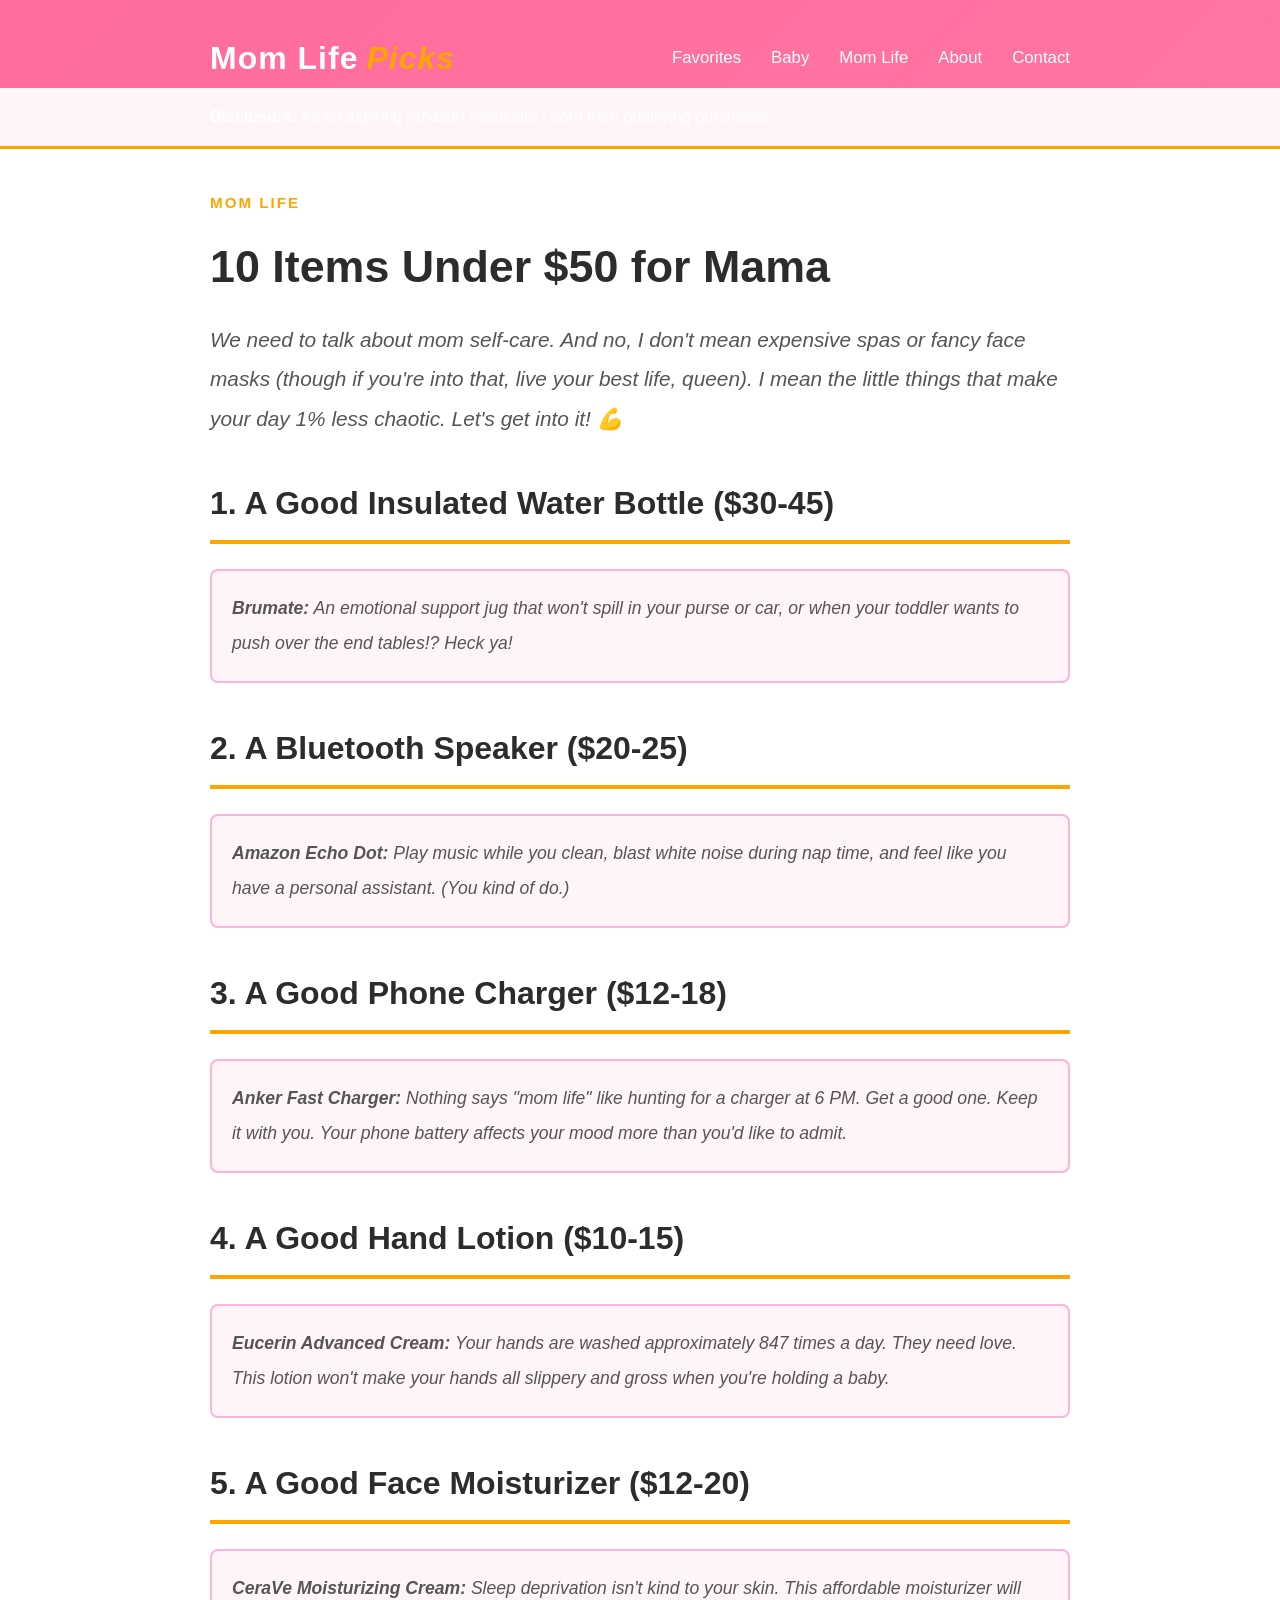
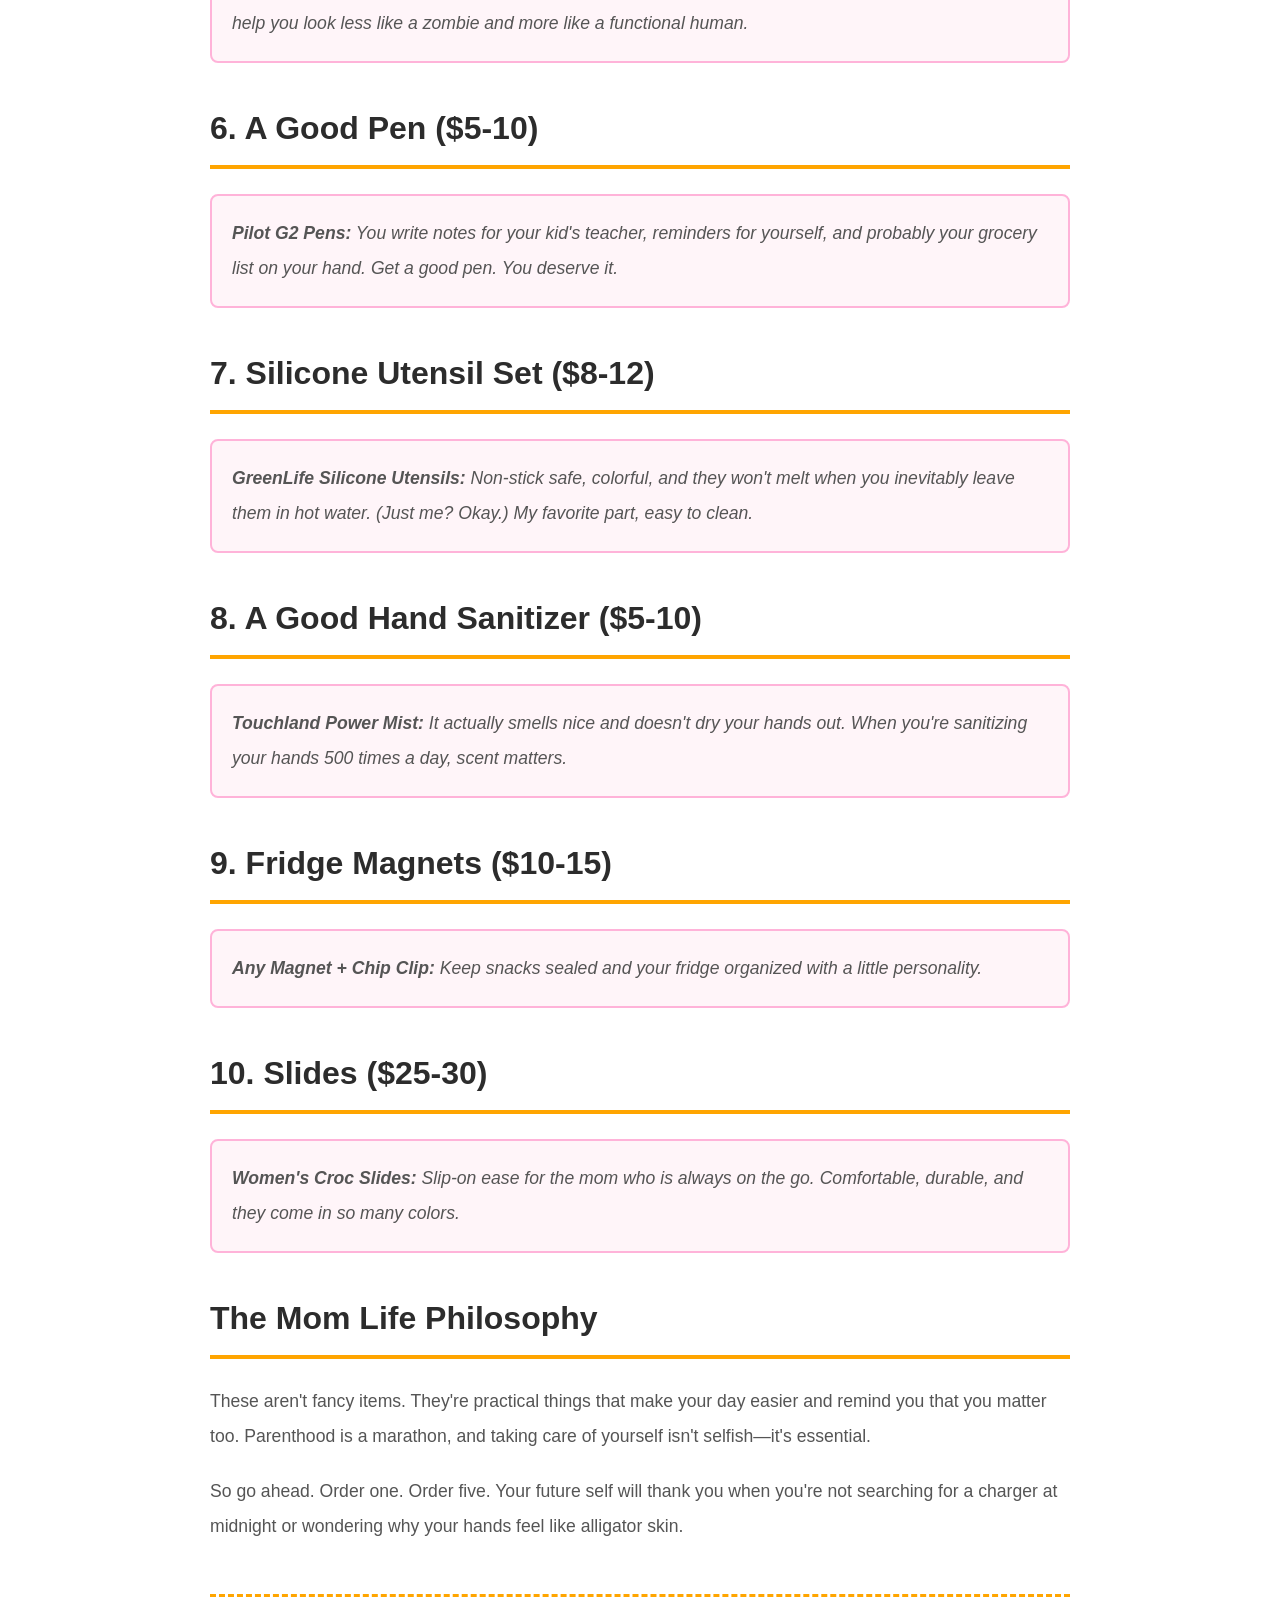
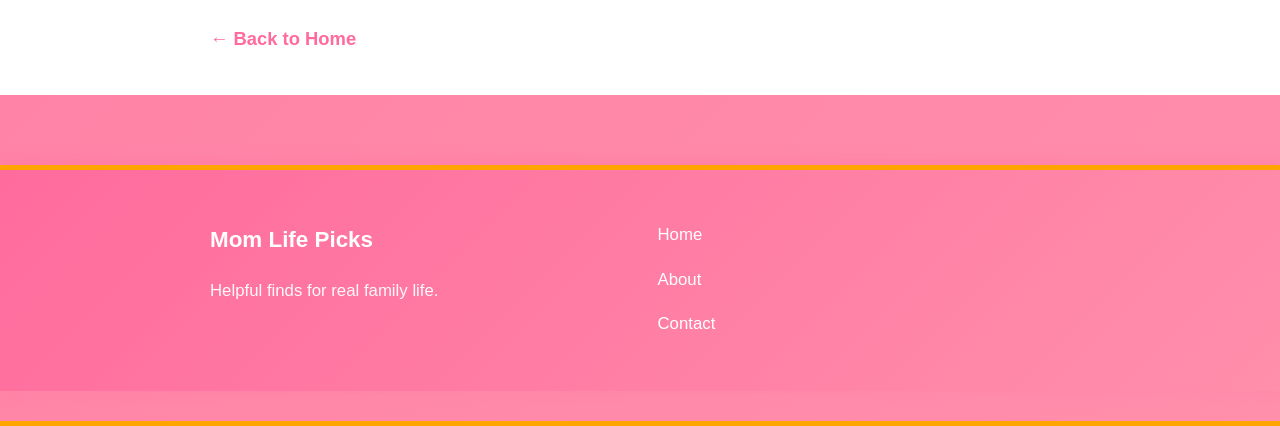
<file: posts/10-items-under-50-for-mama.html>
<!doctype html>
<html lang="en"><head><meta charset="utf-8"><meta name="viewport" content="width=device-width,initial-scale=1">
<title>10 Items Under $50 for Mama | Mom Life Picks</title><meta name="description" content="Practical Amazon products under $50 that actually solve real problems in busy mom life. Because we deserve nice things too!">
<link rel="stylesheet" href="../style.css"></head>
<body>
<header class="top"><div class="wrap nav"><a class="logo" href="../index.html">Mom Life <span>Picks</span></a><nav><a href="../index.html#favorites">Favorites</a><a href="../index.html#baby">Baby</a><a href="../index.html#mom">Mom Life</a><a href="../about.html">About</a><a href="../contact.html">Contact</a></nav></div></div>
<div class="disclosure"><div class="wrap"><strong>Disclosure:</strong> As an aspiring Amazon Associate I earn from qualifying purchases.</div></div>
<main class="post-page"><div class="wrap">
<p class="eyebrow">Mom Life</p>
<h1>10 Items Under $50 for Mama</h1>
<p class="post-intro">We need to talk about mom self-care. And no, I don't mean expensive spas or fancy face masks (though if you're into that, live your best life, queen). I mean the little things that make your day 1% less chaotic. Let's get into it! 💪</p>

<div class="post-body">
<h2>1. A Good Insulated Water Bottle ($30-45)</h2>
<p class="product-note"><strong>Brumate:</strong> An emotional support jug that won't spill in your purse or car, or when your toddler wants to push over the end tables!? Heck ya!</p>

<h2>2. A Bluetooth Speaker ($20-25)</h2>
<p class="product-note"><strong>Amazon Echo Dot:</strong> Play music while you clean, blast white noise during nap time, and feel like you have a personal assistant. (You kind of do.)</p>

<h2>3. A Good Phone Charger ($12-18)</h2>
<p class="product-note"><strong>Anker Fast Charger:</strong> Nothing says "mom life" like hunting for a charger at 6 PM. Get a good one. Keep it with you. Your phone battery affects your mood more than you'd like to admit.</p>

<h2>4. A Good Hand Lotion ($10-15)</h2>
<p class="product-note"><strong>Eucerin Advanced Cream:</strong> Your hands are washed approximately 847 times a day. They need love. This lotion won't make your hands all slippery and gross when you're holding a baby.</p>

<h2>5. A Good Face Moisturizer ($12-20)</h2>
<p class="product-note"><strong>CeraVe Moisturizing Cream:</strong> Sleep deprivation isn't kind to your skin. This affordable moisturizer will help you look less like a zombie and more like a functional human.</p>

<h2>6. A Good Pen ($5-10)</h2>
<p class="product-note"><strong>Pilot G2 Pens:</strong> You write notes for your kid's teacher, reminders for yourself, and probably your grocery list on your hand. Get a good pen. You deserve it.</p>

<h2>7. Silicone Utensil Set ($8-12)</h2>
<p class="product-note"><strong>GreenLife Silicone Utensils:</strong> Non-stick safe, colorful, and they won't melt when you inevitably leave them in hot water. (Just me? Okay.) My favorite part, easy to clean.</p>

<h2>8. A Good Hand Sanitizer ($5-10)</h2>
<p class="product-note"><strong>Touchland Power Mist:</strong> It actually smells nice and doesn't dry your hands out. When you're sanitizing your hands 500 times a day, scent matters.</p>

<h2>9. Fridge Magnets ($10-15)</h2>
<p class="product-note"><strong>Any Magnet + Chip Clip:</strong> Keep snacks sealed and your fridge organized with a little personality.</p>

<h2>10. Slides ($25-30)</h2>
<p class="product-note"><strong>Women's Croc Slides:</strong> Slip-on ease for the mom who is always on the go. Comfortable, durable, and they come in so many colors.</p>

<h2>The Mom Life Philosophy</h2>
<p>These aren't fancy items. They're practical things that make your day easier and remind you that you matter too. Parenthood is a marathon, and taking care of yourself isn't selfish—it's essential.</p>

<p>So go ahead. Order one. Order five. Your future self will thank you when you're not searching for a charger at midnight or wondering why your hands feel like alligator skin.</p>
</div>

<div class="back"><a href="../index.html">← Back to Home</a></div>
</div></main>
<footer><div class="wrap footer-grid"><div><strong>Mom Life Picks</strong><p>Helpful finds for real family life.</p></div><div><nav class="footer-nav"><a href="../index.html">Home</a><a href="../about.html">About</a><a href="../contact.html">Contact</a></nav></div></div></footer>
</body></html>
</file>
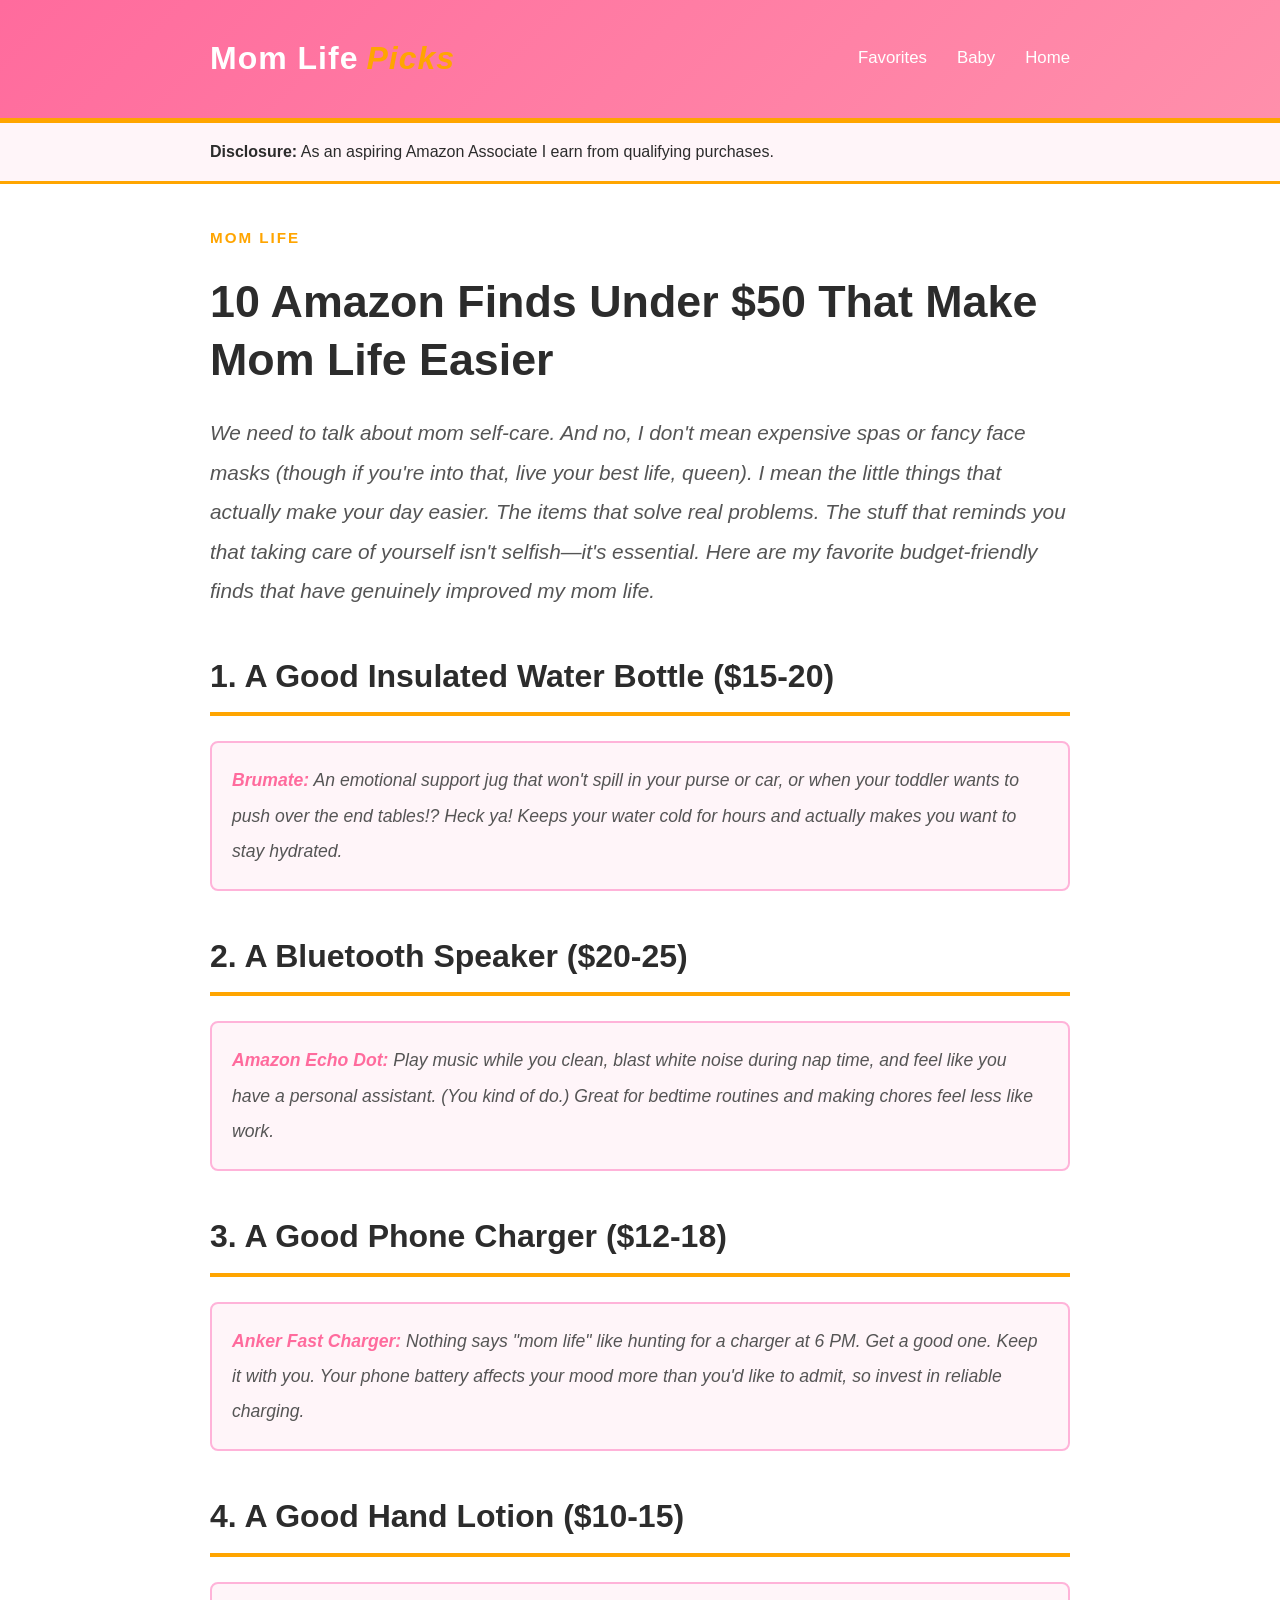
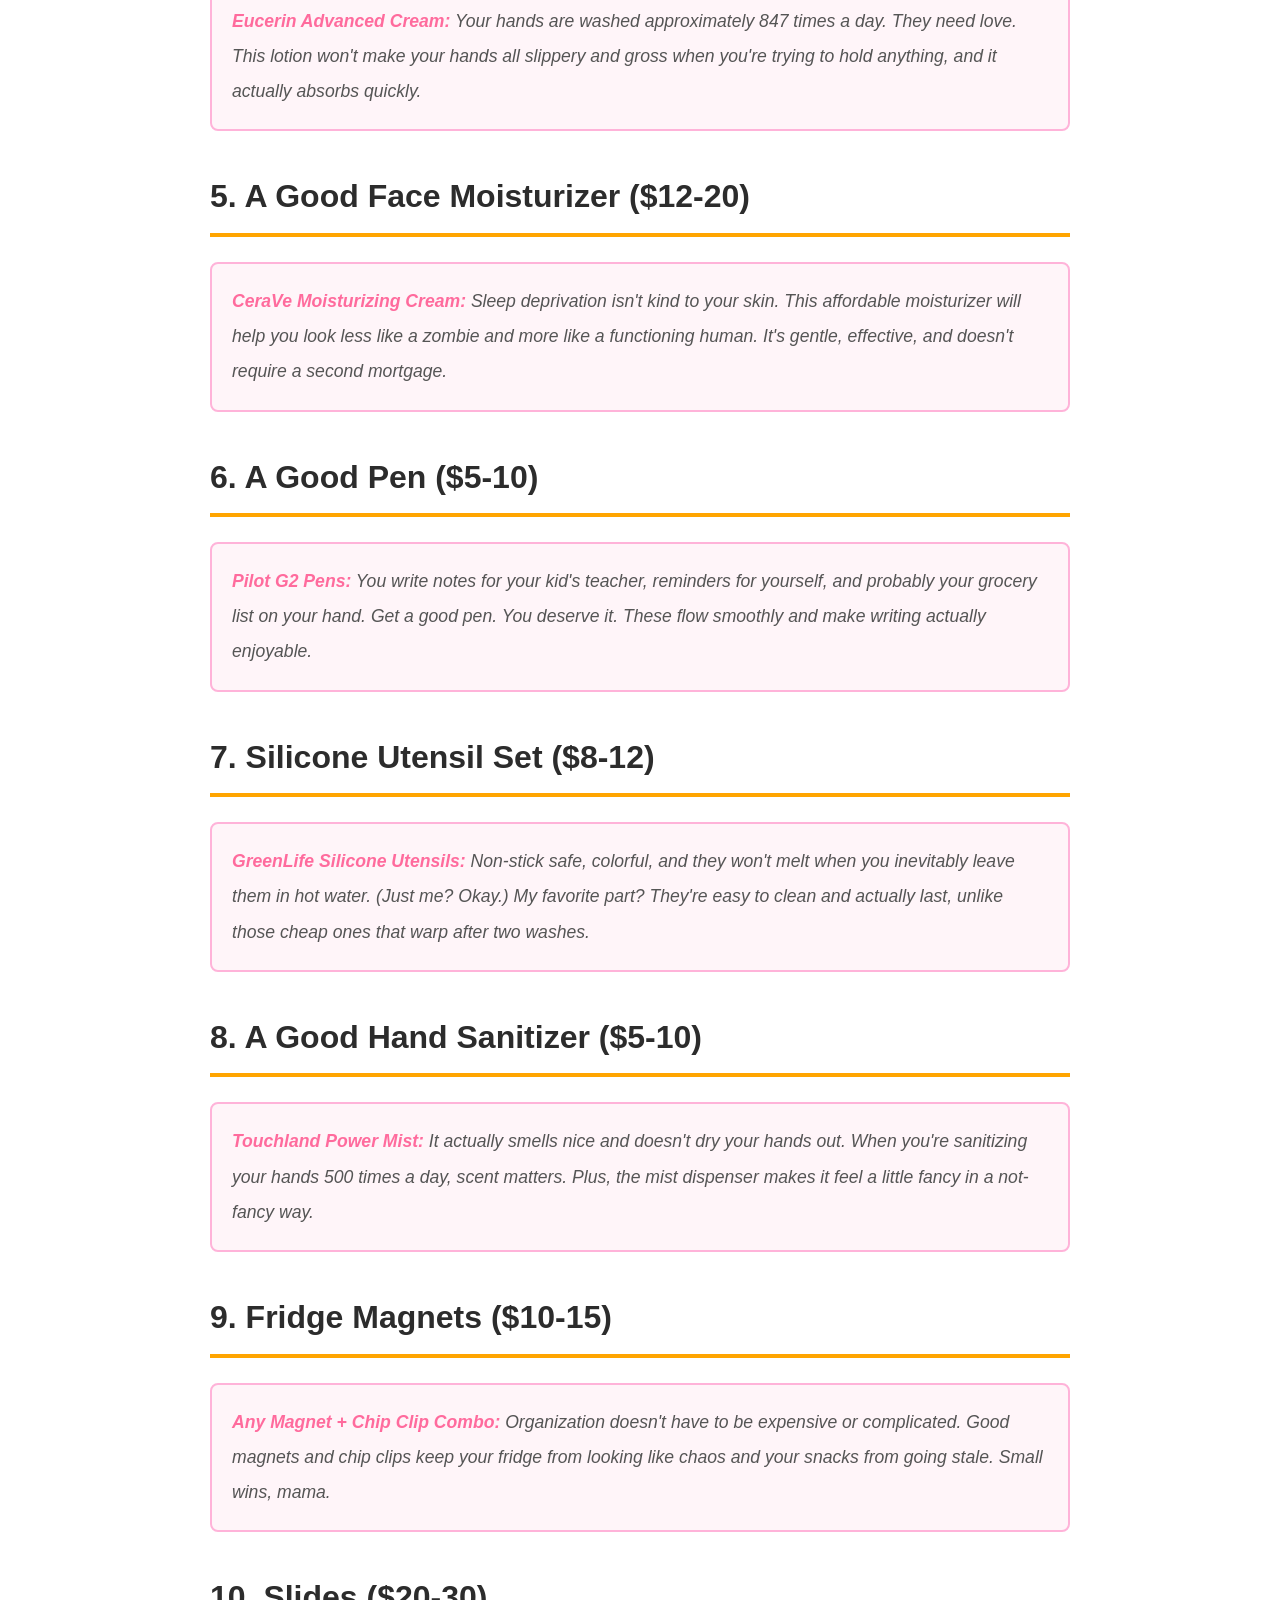
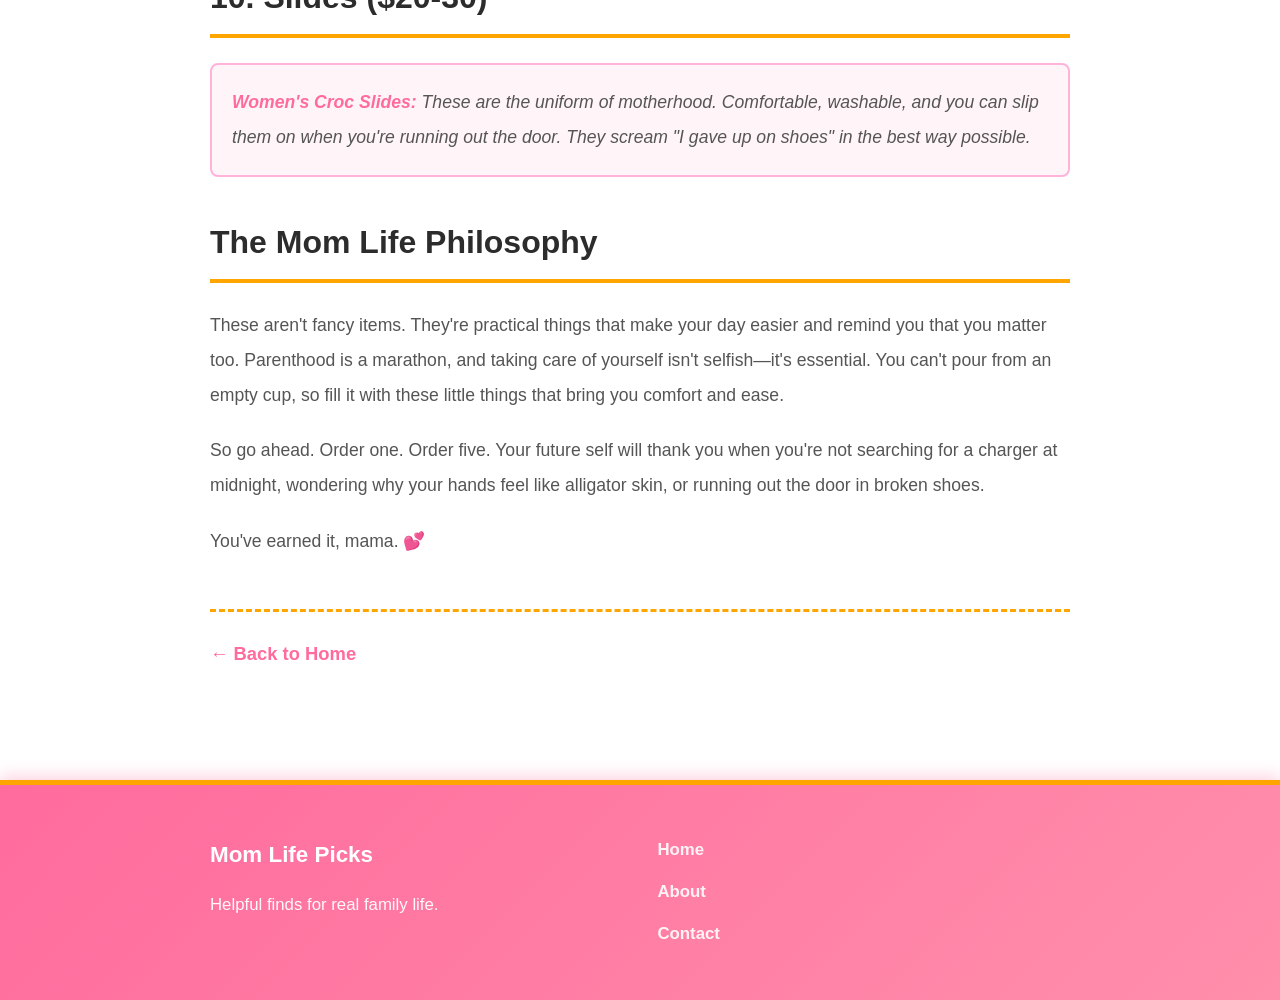
<file: posts/amazon-finds-under-25-for-moms.html>
<!doctype html>
<html lang="en"><head><meta charset="utf-8"><meta name="viewport" content="width=device-width,initial-scale=1">
<title>10 Amazon Finds Under $50 That Make Mom Life Easier | Mom Life Picks</title><meta name="description" content="Practical Amazon products under $50 that actually solve real problems in busy mom life. Self-care items for moms that won't break the bank.">
<link rel="stylesheet" href="../style.css"></head>
<body>
<header class="top"><div class="wrap nav"><a class="logo" href="../index.html">Mom Life <span>Picks</span></a><nav><a href="../index.html#favorites">Favorites</a><a href="../index.html#baby">Baby</a><a href="../index.html#home">Home</a></nav></div></header>
<div class="disclosure"><div class="wrap"><strong>Disclosure:</strong> As an aspiring Amazon Associate I earn from qualifying purchases.</div></div>
<main class="post-page"><div class="wrap">
<p class="eyebrow">Mom Life</p>
<h1>10 Amazon Finds Under $50 That Make Mom Life Easier</h1>
<p class="post-intro">We need to talk about mom self-care. And no, I don't mean expensive spas or fancy face masks (though if you're into that, live your best life, queen). I mean the little things that actually make your day easier. The items that solve real problems. The stuff that reminds you that taking care of yourself isn't selfish—it's essential. Here are my favorite budget-friendly finds that have genuinely improved my mom life.</p>

<div class="post-body">
<h2>1. A Good Insulated Water Bottle ($15-20)</h2>
<p class="product-note"><strong><a href="[AMAZON_LINK_BRUMATE]" target="_blank">Brumate:</a></strong> An emotional support jug that won't spill in your purse or car, or when your toddler wants to push over the end tables!? Heck ya! Keeps your water cold for hours and actually makes you want to stay hydrated.</p>

<h2>2. A Bluetooth Speaker ($20-25)</h2>
<p class="product-note"><strong><a href="[AMAZON_LINK_ECHO_DOT]" target="_blank">Amazon Echo Dot:</a></strong> Play music while you clean, blast white noise during nap time, and feel like you have a personal assistant. (You kind of do.) Great for bedtime routines and making chores feel less like work.</p>

<h2>3. A Good Phone Charger ($12-18)</h2>
<p class="product-note"><strong><a href="[AMAZON_LINK_ANKER_CHARGER]" target="_blank">Anker Fast Charger:</a></strong> Nothing says "mom life" like hunting for a charger at 6 PM. Get a good one. Keep it with you. Your phone battery affects your mood more than you'd like to admit, so invest in reliable charging.</p>

<h2>4. A Good Hand Lotion ($10-15)</h2>
<p class="product-note"><strong><a href="[AMAZON_LINK_EUCERIN]" target="_blank">Eucerin Advanced Cream:</a></strong> Your hands are washed approximately 847 times a day. They need love. This lotion won't make your hands all slippery and gross when you're trying to hold anything, and it actually absorbs quickly.</p>

<h2>5. A Good Face Moisturizer ($12-20)</h2>
<p class="product-note"><strong><a href="[AMAZON_LINK_CERAVE]" target="_blank">CeraVe Moisturizing Cream:</a></strong> Sleep deprivation isn't kind to your skin. This affordable moisturizer will help you look less like a zombie and more like a functioning human. It's gentle, effective, and doesn't require a second mortgage.</p>

<h2>6. A Good Pen ($5-10)</h2>
<p class="product-note"><strong><a href="[AMAZON_LINK_PILOT_G2]" target="_blank">Pilot G2 Pens:</a></strong> You write notes for your kid's teacher, reminders for yourself, and probably your grocery list on your hand. Get a good pen. You deserve it. These flow smoothly and make writing actually enjoyable.</p>

<h2>7. Silicone Utensil Set ($8-12)</h2>
<p class="product-note"><strong><a href="[AMAZON_LINK_GREENLIFE_UTENSILS]" target="_blank">GreenLife Silicone Utensils:</a></strong> Non-stick safe, colorful, and they won't melt when you inevitably leave them in hot water. (Just me? Okay.) My favorite part? They're easy to clean and actually last, unlike those cheap ones that warp after two washes.</p>

<h2>8. A Good Hand Sanitizer ($5-10)</h2>
<p class="product-note"><strong><a href="[AMAZON_LINK_TOUCHLAND]" target="_blank">Touchland Power Mist:</a></strong> It actually smells nice and doesn't dry your hands out. When you're sanitizing your hands 500 times a day, scent matters. Plus, the mist dispenser makes it feel a little fancy in a not-fancy way.</p>

<h2>9. Fridge Magnets ($10-15)</h2>
<p class="product-note"><strong><a href="[AMAZON_LINK_MAGNETS]" target="_blank">Any Magnet + Chip Clip Combo:</a></strong> Organization doesn't have to be expensive or complicated. Good magnets and chip clips keep your fridge from looking like chaos and your snacks from going stale. Small wins, mama.</p>

<h2>10. Slides ($20-30)</h2>
<p class="product-note"><strong><a href="[AMAZON_LINK_CROC_SLIDES]" target="_blank">Women's Croc Slides:</a></strong> These are the uniform of motherhood. Comfortable, washable, and you can slip them on when you're running out the door. They scream "I gave up on shoes" in the best way possible.</p>

<h2>The Mom Life Philosophy</h2>
<p>These aren't fancy items. They're practical things that make your day easier and remind you that you matter too. Parenthood is a marathon, and taking care of yourself isn't selfish—it's essential. You can't pour from an empty cup, so fill it with these little things that bring you comfort and ease.</p>

<p>So go ahead. Order one. Order five. Your future self will thank you when you're not searching for a charger at midnight, wondering why your hands feel like alligator skin, or running out the door in broken shoes.</p>

<p>You've earned it, mama. 💕</p>
</div>

<div class="back"><a href="../index.html">← Back to Home</a></div>
</div></main>
<footer><div class="wrap footer-grid"><div><strong>Mom Life Picks</strong><p>Helpful finds for real family life.</p></div><div><nav class="footer-nav"><a href="../index.html">Home</a><a href="../about.html">About</a><a href="../contact.html">Contact</a></nav></div></div></footer>
</body></html>
</file>
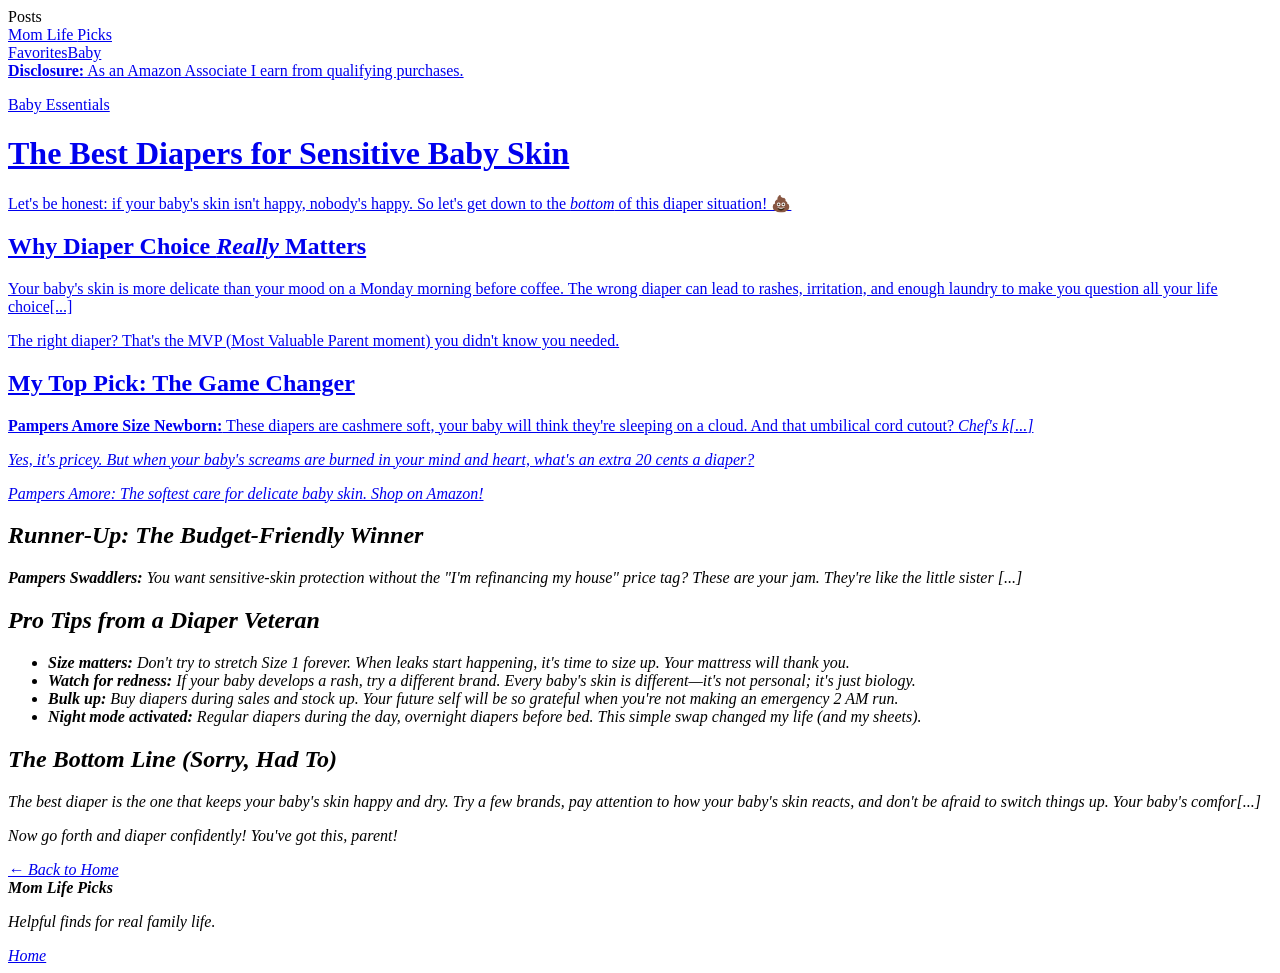
<file: posts/best-diapers-for-sensitive-baby-skin.html>
Posts 

<!doctype html>
<html lang="en"><head><meta charset="utf-8"><meta name="viewport" content="width=device-width,initial-scale=1">
<title>The Best Diapers for Sensitive Baby Skin | Mom Life Picks</title><meta name="description" content="Find the perfect diapers for your little one's delicate skin. We've tested them all so you [...]
<link rel="stylesheet" href="../style.css"></head>
<body>
<header class="top"><div class="wrap nav"><a class="logo" href="../index.html">Mom Life <span>Picks</span></a><nav><a href="../index.html#favorites">Favorites</a><a href="../index.html#baby">Baby</[...]
<div class="disclosure"><div class="wrap"><strong>Disclosure:</strong> As an Amazon Associate I earn from qualifying purchases.</div></div>
<main class="post-page"><div class="wrap">
<p class="eyebrow">Baby Essentials</p>
<h1>The Best Diapers for Sensitive Baby Skin</h1>
<p class="post-intro">Let's be honest: if your baby's skin isn't happy, nobody's happy. So let's get down to the <em>bottom</em> of this diaper situation! 💩</p>

<div class="post-body">
<h2>Why Diaper Choice <em>Really</em> Matters</h2>
<p>Your baby's skin is more delicate than your mood on a Monday morning before coffee. The wrong diaper can lead to rashes, irritation, and enough laundry to make you question all your life choice[...]

<p>The right diaper? That's the MVP (Most Valuable Parent moment) you didn't know you needed.</p>

<h2>My Top Pick: The Game Changer</h2>
<p class="product-note"><strong>Pampers Amore Size Newborn:</strong> These diapers are cashmere soft, your baby will think they're sleeping on a cloud. And that umbilical cord cutout? <em>Chef's k[...]

<p>Yes, it's pricey. But when your baby's screams are burned in your mind and heart, what's an extra 20 cents a diaper?</p>

<div class="post-image-container">
<a href="https://a.co/d/04ylRAxG"><p class="image-caption">Pampers Amore: The softest care for delicate baby skin. Shop on Amazon!</p></a>
</div>

<h2>Runner-Up: The Budget-Friendly Winner</h2>
<p class="product-note"><strong>Pampers Swaddlers:</strong> You want sensitive-skin protection without the "I'm refinancing my house" price tag? These are your jam. They're like the little sister [...]

<h2>Pro Tips from a Diaper Veteran</h2>
<ul>
<li><strong>Size matters:</strong> Don't try to stretch Size 1 forever. When leaks start happening, it's time to size up. Your mattress will thank you.</li>
<li><strong>Watch for redness:</strong> If your baby develops a rash, try a different brand. Every baby's skin is different—it's not personal; it's just biology.</li>
<li><strong>Bulk up:</strong> Buy diapers during sales and stock up. Your future self will be so grateful when you're not making an emergency 2 AM run.</li>
<li><strong>Night mode activated:</strong> Regular diapers during the day, overnight diapers before bed. This simple swap changed my life (and my sheets).</li>
</ul>

<h2>The Bottom Line (Sorry, Had To)</h2>
<p>The best diaper is the one that keeps your baby's skin happy and dry. Try a few brands, pay attention to how your baby's skin reacts, and don't be afraid to switch things up. Your baby's comfor[...]

<p>Now go forth and diaper confidently! You've got this, parent!</p>
</div>

<div class="back"><a href="../index.html">← Back to Home</a></div>
</div></main>
<footer><div class="wrap footer-grid"><div><strong>Mom Life Picks</strong><p>Helpful finds for real family life.</p></div><div><nav class="footer-nav"><a href="../index.html">Home</a><a href="../a[...]
</body></html>
</file>
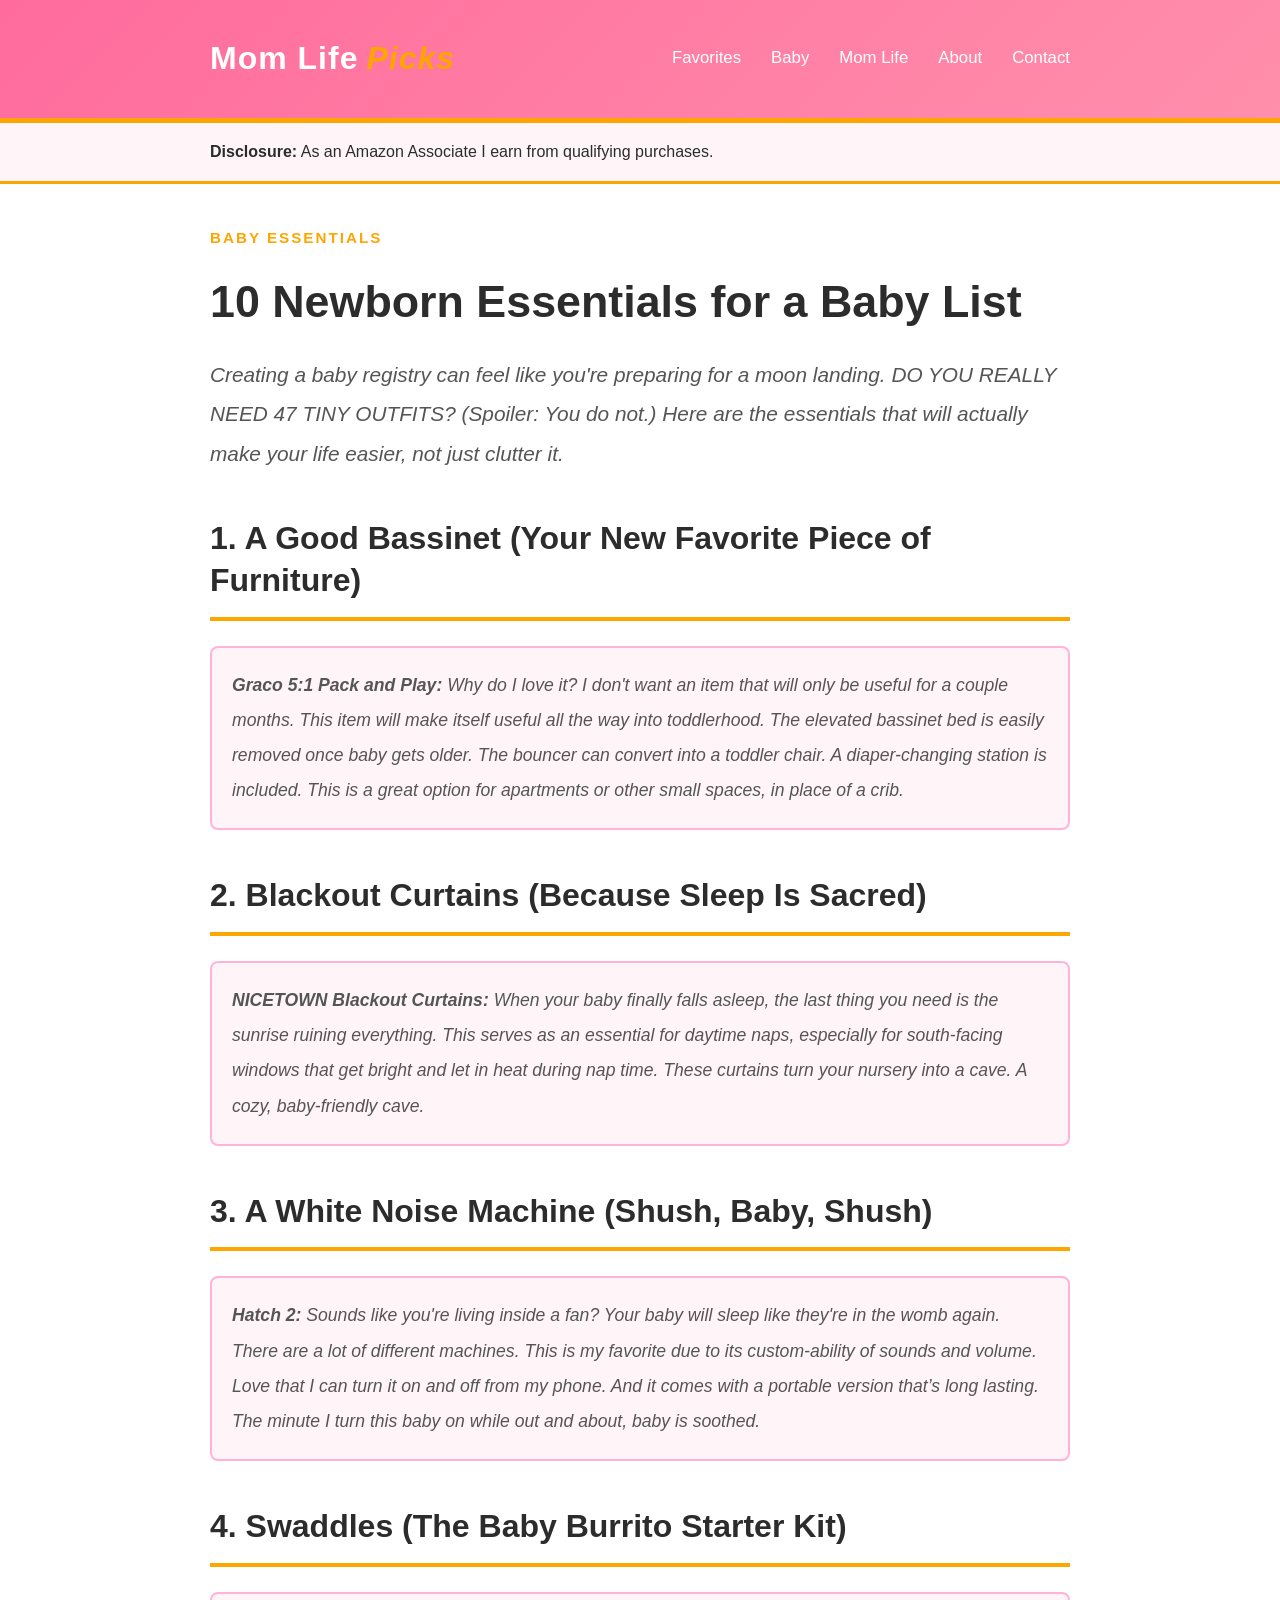
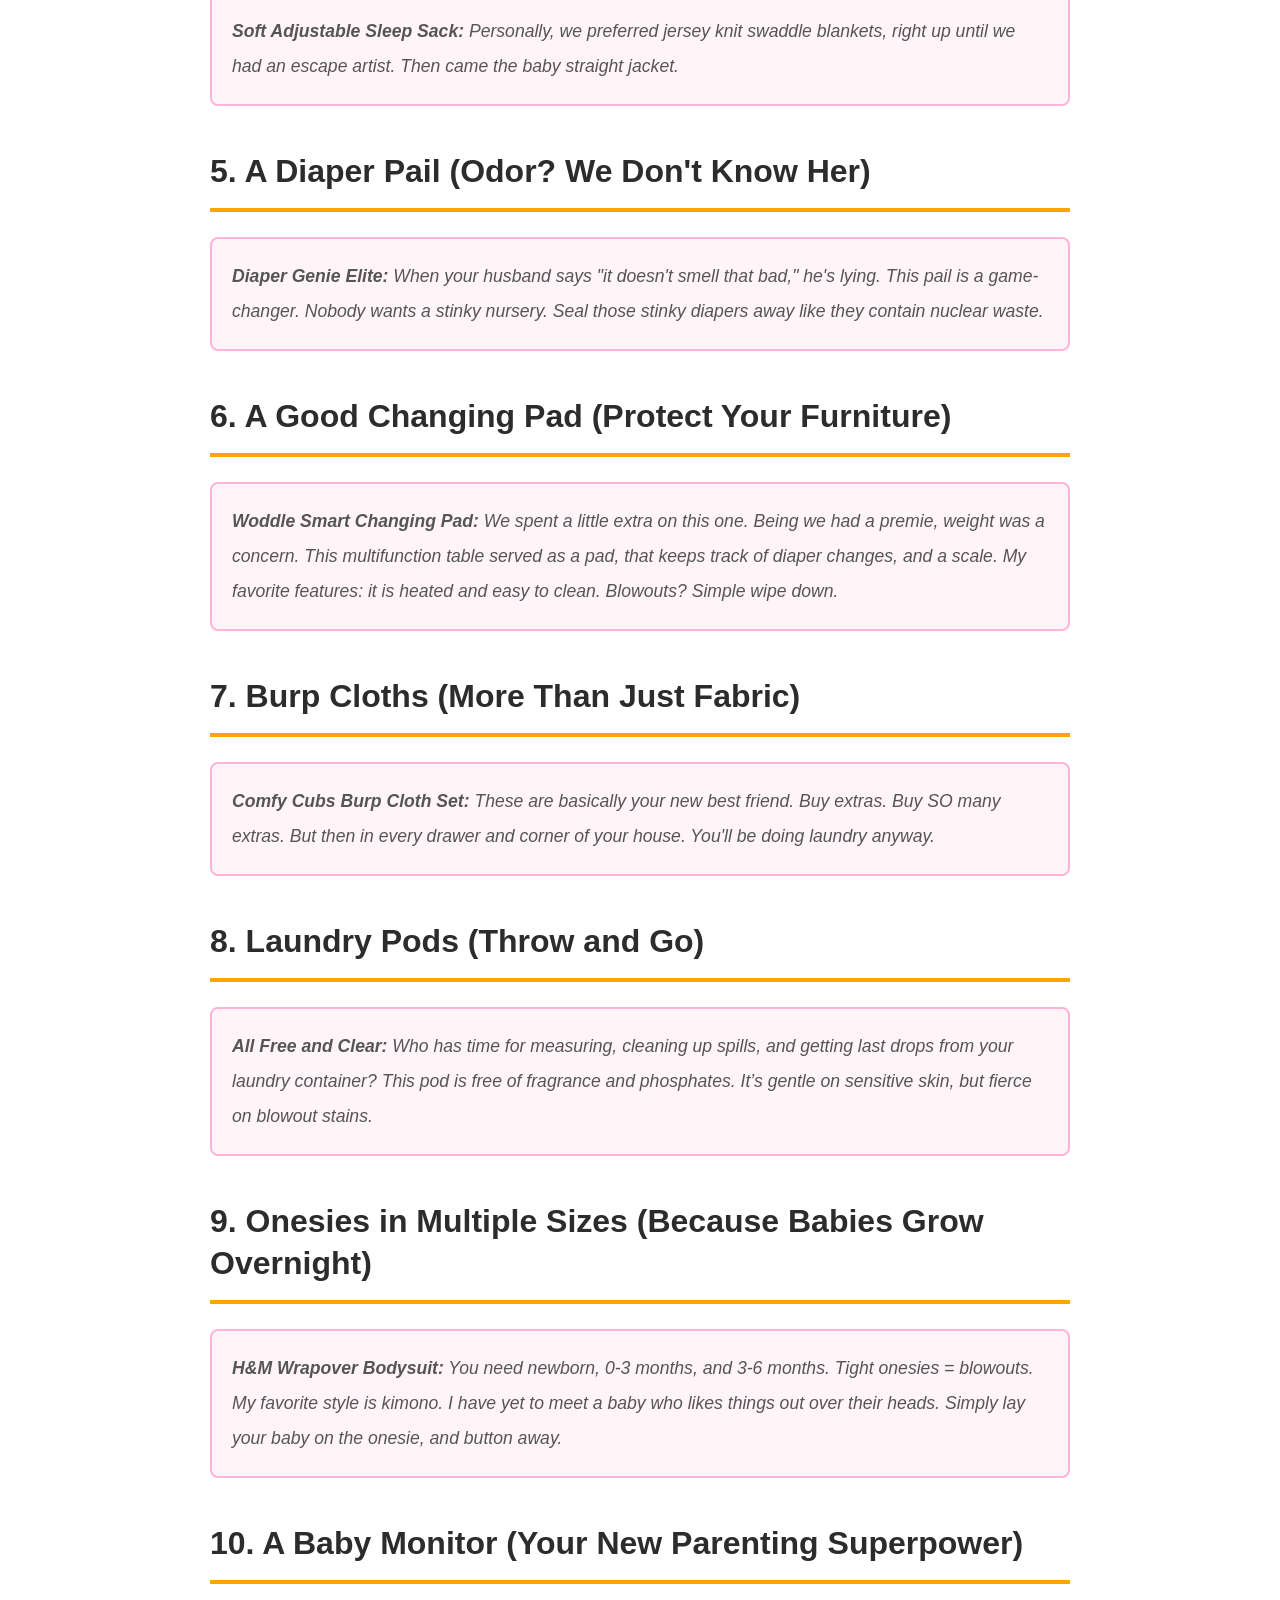
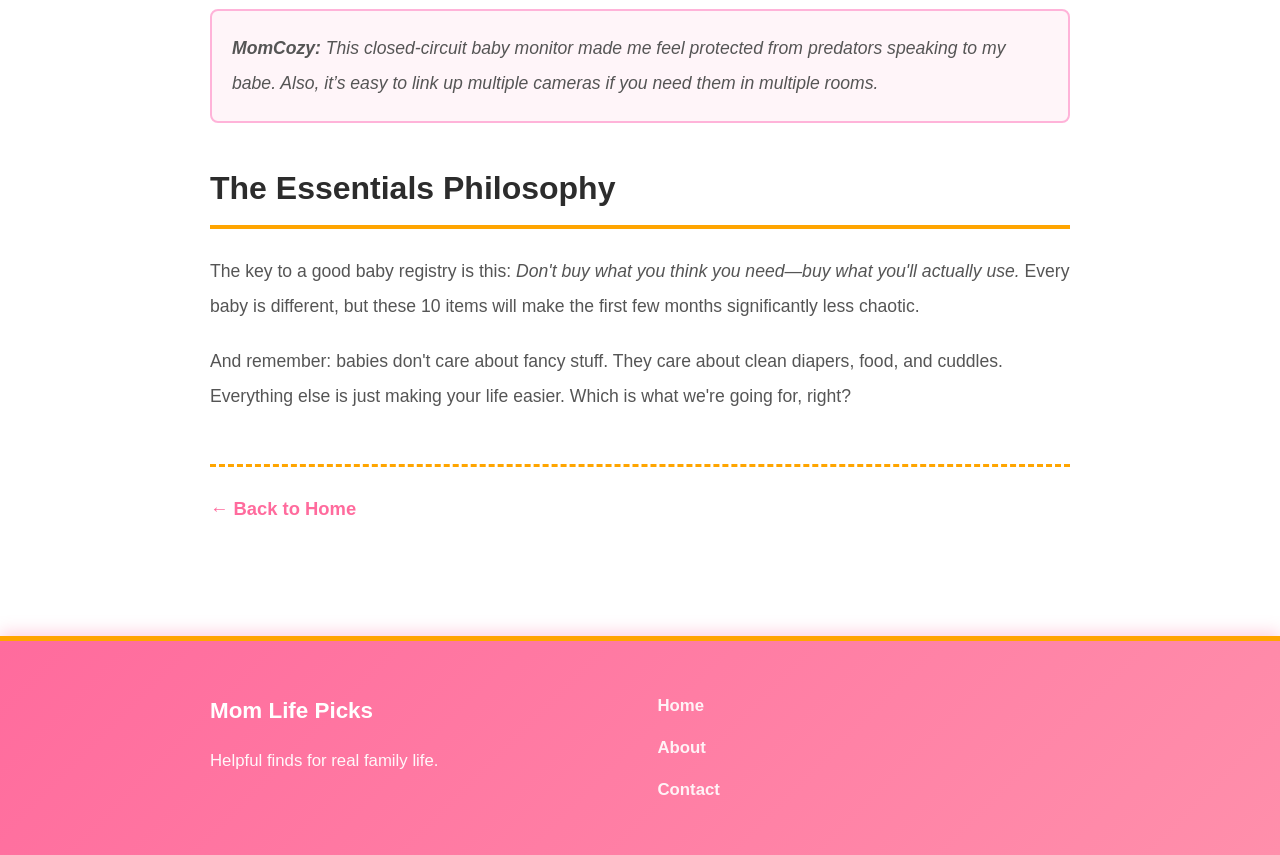
<file: posts/newborn-amazon-essentials.html>
<!doctype html>
<html lang="en"><head><meta charset="utf-8"><meta name="viewport" content="width=device-width,initial-scale=1">
<title>10 Newborn Essentials for a Baby List | Mom Life Picks</title><meta name="description" content="Create the perfect baby registry with these 10 must-have newborn essentials that new parents actually need.">
<link rel="stylesheet" href="../style.css"></head>
<body>
<header class="top"><div class="wrap nav"><a class="logo" href="../index.html">Mom Life <span>Picks</span></a><nav><a href="../index.html#favorites">Favorites</a><a href="../index.html#baby">Baby</a><a href="../index.html#mom">Mom Life</a><a href="../about.html">About</a><a href="../contact.html">Contact</a></nav></div></header>
<div class="disclosure"><div class="wrap"><strong>Disclosure:</strong> As an Amazon Associate I earn from qualifying purchases.</div></div>
<main class="post-page"><div class="wrap">
<p class="eyebrow">Baby Essentials</p>
<h1>10 Newborn Essentials for a Baby List</h1>
<p class="post-intro">Creating a baby registry can feel like you're preparing for a moon landing. DO YOU REALLY NEED 47 TINY OUTFITS? (Spoiler: You do not.) Here are the essentials that will actually make your life easier, not just clutter it.</p>

<div class="post-body">
<h2>1. A Good Bassinet (Your New Favorite Piece of Furniture)</h2>
<p class="product-note"><strong>Graco 5:1 Pack and Play:</strong> Why do I love it? I don't want an item that will only be useful for a couple months. This item will make itself useful all the way into toddlerhood. The elevated bassinet bed is easily removed once baby gets older. The bouncer can convert into a toddler chair. A diaper-changing station is included. This is a great option for apartments or other small spaces, in place of a crib.</p>

<h2>2. Blackout Curtains (Because Sleep Is Sacred)</h2>
<p class="product-note"><strong>NICETOWN Blackout Curtains:</strong> When your baby finally falls asleep, the last thing you need is the sunrise ruining everything. This serves as an essential for daytime naps, especially for south-facing windows that get bright and let in heat during nap time. These curtains turn your nursery into a cave. A cozy, baby-friendly cave.</p>

<h2>3. A White Noise Machine (Shush, Baby, Shush)</h2>
<p class="product-note"><strong>Hatch 2:</strong> Sounds like you're living inside a fan? Your baby will sleep like they're in the womb again. There are a lot of different machines. This is my favorite due to its custom-ability of sounds and volume. Love that I can turn it on and off from my phone. And it comes with a portable version that’s long lasting. The minute I turn this baby on while out and about, baby is soothed.</p>

<h2>4. Swaddles (The Baby Burrito Starter Kit)</h2>
<p class="product-note"><strong>Soft Adjustable Sleep Sack:</strong> Personally, we preferred jersey knit swaddle blankets, right up until we had an escape artist. Then came the baby straight jacket.</p>

<h2>5. A Diaper Pail (Odor? We Don't Know Her)</h2>
<p class="product-note"><strong>Diaper Genie Elite:</strong> When your husband says "it doesn't smell that bad," he's lying. This pail is a game-changer. Nobody wants a stinky nursery. Seal those stinky diapers away like they contain nuclear waste.</p>

<h2>6. A Good Changing Pad (Protect Your Furniture)</h2>
<p class="product-note"><strong>Woddle Smart Changing Pad:</strong> We spent a little extra on this one. Being we had a premie, weight was a concern. This multifunction table served as a pad, that keeps track of diaper changes, and a scale. My favorite features: it is heated and easy to clean. Blowouts? Simple wipe down.</p>

<h2>7. Burp Cloths (More Than Just Fabric)</h2>
<p class="product-note"><strong>Comfy Cubs Burp Cloth Set:</strong> These are basically your new best friend. Buy extras. Buy SO many extras. But then in every drawer and corner of your house. You'll be doing laundry anyway.</p>

<h2>8. Laundry Pods (Throw and Go)</h2>
<p class="product-note"><strong>All Free and Clear:</strong> Who has time for measuring, cleaning up spills, and getting last drops from your laundry container? This pod is free of fragrance and phosphates. It’s gentle on sensitive skin, but fierce on blowout stains.</p>

<h2>9. Onesies in Multiple Sizes (Because Babies Grow Overnight)</h2>
<p class="product-note"><strong>H&M Wrapover Bodysuit:</strong> You need newborn, 0-3 months, and 3-6 months. Tight onesies = blowouts. My favorite style is kimono. I have yet to meet a baby who likes things out over their heads. Simply lay your baby on the onesie, and button away.</p>

<h2>10. A Baby Monitor (Your New Parenting Superpower)</h2>
<p class="product-note"><strong>MomCozy:</strong> This closed-circuit baby monitor made me feel protected from predators speaking to my babe. Also, it’s easy to link up multiple cameras if you need them in multiple rooms.</p>

<h2>The Essentials Philosophy</h2>
<p>The key to a good baby registry is this: <em>Don't buy what you think you need—buy what you'll actually use.</em> Every baby is different, but these 10 items will make the first few months significantly less chaotic.</p>

<p>And remember: babies don't care about fancy stuff. They care about clean diapers, food, and cuddles. Everything else is just making your life easier. Which is what we're going for, right?</p>
</div>

<div class="back"><a href="../index.html">← Back to Home</a></div>
</div></main>
<footer><div class="wrap footer-grid"><div><strong>Mom Life Picks</strong><p>Helpful finds for real family life.</p></div><div><nav class="footer-nav"><a href="../index.html">Home</a><a href="../about.html">About</a><a href="../contact.html">Contact</a></nav></div></div></footer>
</body></html>
</file>
<file: style.css>
/* Typography & Colors - Fun, Bright & Feminine with Better Readability */
:root {
  --primary-color: #ff6b9d;
  --accent-color: #ffa500;
  --light-bg: #ffffff;
  --border-color: #ffb3d9;
  --text-dark: #2c2c2c;
  --text-light: #555555;
  --secondary-bg: #f8f8f8;
}

* {
  margin: 0;
  padding: 0;
  box-sizing: border-box;
}

body {
  font-family: 'Segoe UI', 'Helvetica Neue', Arial, sans-serif;
  line-height: 1.8;
  color: var(--text-dark);
  background: #ffffff;
  letter-spacing: 0px;
  font-size: 16px;
  font-weight: 400;
}

/* Wrapper & Layout */
.wrap {
  max-width: 900px;
  margin: 0 auto;
  padding: 0 20px;
}

/* Header & Navigation */
header.top {
  background: linear-gradient(135deg, #ff6b9d 0%, #ff8fab 100%);
  color: white;
  padding: 30px 0;
  border-bottom: 5px solid #ffa500;
  box-shadow: 0 4px 15px rgba(255, 107, 157, 0.3);
}

.nav {
  display: flex;
  justify-content: space-between;
  align-items: center;
}

.logo {
  font-size: 2rem;
  font-weight: 700;
  color: white;
  text-decoration: none;
  display: flex;
  align-items: center;
  gap: 8px;
  font-family: 'Segoe UI', Arial, sans-serif;
  letter-spacing: 1px;
  text-shadow: none;
}

.logo span {
  color: #ffa500;
  font-style: italic;
  font-weight: 700;
}

header nav {
  display: flex;
  gap: 30px;
  flex-wrap: wrap;
}

header nav a {
  color: white;
  text-decoration: none;
  font-size: 1.05rem;
  font-weight: 500;
  transition: all 0.3s ease;
  font-family: 'Segoe UI', Arial, sans-serif;
  border-bottom: 2px solid transparent;
}

header nav a:hover {
  color: #ffa500;
  border-bottom: 2px solid white;
  transform: translateY(-2px);
}

/* Disclosure Banner */
.disclosure {
  background: #fff5f9;
  border-bottom: 3px solid #ffa500;
  padding: 15px 0;
  font-size: 1rem;
  font-weight: 500;
}

.disclosure a {
  color: var(--primary-color);
  font-weight: 600;
}

/* Main Content */
main {
  padding: 50px 0;
  min-height: 60vh;
  background: #ffffff;
}

/* Hero Section */
.hero {
  text-align: center;
  margin-bottom: 60px;
  padding: 50px 20px;
  background: #fff5f9;
  border-radius: 20px;
  border: 3px solid #ffb3d9;
}

.hero h1 {
  font-size: 3.5rem;
  color: var(--primary-color);
  margin-bottom: 20px;
  font-family: 'Segoe UI', Arial, sans-serif;
  font-weight: 700;
  letter-spacing: 0px;
  line-height: 1.2;
}

.hero p {
  font-size: 1.4rem;
  color: var(--text-dark);
  font-weight: 400;
  font-family: 'Segoe UI', Arial, sans-serif;
}

/* Headings */
h1, h2, h3, h4, h5, h6 {
  color: var(--text-dark);
  margin-bottom: 20px;
  line-height: 1.3;
  font-family: 'Segoe UI', Arial, sans-serif;
  font-weight: 700;
}

h1 {
  font-size: 2.8rem;
  color: var(--text-dark);
}

h2 {
  font-size: 2.2rem;
  margin-top: 40px;
  margin-bottom: 25px;
  border-bottom: 4px solid var(--accent-color);
  padding-bottom: 15px;
  color: var(--text-dark);
}

h3 {
  font-size: 1.6rem;
  color: var(--text-dark);
  font-weight: 700;
}

/* Featured Post */
.featured-post {
  background: #fff5f9;
  padding: 40px;
  border-radius: 15px;
  margin-bottom: 60px;
  border-left: 8px solid var(--accent-color);
  box-shadow: 0 4px 12px rgba(255, 107, 157, 0.1);
  border: 2px solid #ffb3d9;
}

.featured-post article {
  margin: 0;
}

.featured-post h3 {
  margin-bottom: 15px;
  color: var(--text-dark);
}

.featured-post p {
  color: var(--text-light);
  margin-bottom: 15px;
  font-size: 1.1rem;
  line-height: 1.8;
}

.eyebrow {
  color: var(--accent-color);
  font-weight: 700;
  font-size: 0.95rem;
  letter-spacing: 2px;
  text-transform: uppercase;
  font-family: 'Segoe UI', Arial, sans-serif;
  margin-bottom: 12px;
}

.feature-card-section {
  position: relative;
  overflow: hidden;
}

.feature-card {
  display: grid;
  grid-template-columns: minmax(0, 1.05fr) minmax(0, 1fr);
  gap: 32px;
  align-items: center;
  padding: 10px 0;
}

.feature-card-wide {
  margin-top: 10px;
}

.feature-card-media {
  position: relative;
  display: block;
  min-height: 320px;
  padding: 20px;
  border-radius: 28px;
  overflow: hidden;
  isolation: isolate;
  box-shadow: 0 24px 55px rgba(255, 107, 157, 0.2);
  background: linear-gradient(135deg, rgba(255, 255, 255, 0.92), rgba(255, 245, 249, 0.98));
}

.feature-card-media::before {
  content: "";
  position: absolute;
  inset: 18px;
  z-index: 0;
  border-radius: 24px;
  background-image: var(--feature-photo);
  background-position: center;
  background-size: cover;
  filter: blur(24px) saturate(1.08);
  transform: scale(1.08);
  opacity: 0.7;
}

.feature-card-media::after {
  content: "";
  position: absolute;
  inset: 0;
  z-index: 0;
  background: linear-gradient(180deg, rgba(255, 255, 255, 0.08), rgba(255, 255, 255, 0.24));
  pointer-events: none;
}

.feature-card-image {
  position: relative;
  z-index: 1;
  display: block;
  width: 100%;
  min-height: 280px;
  max-height: 420px;
  object-fit: cover;
  border-radius: 20px;
  border: 4px solid rgba(255, 255, 255, 0.9);
  box-shadow: 0 16px 35px rgba(44, 44, 44, 0.18);
}

.feature-card-content {
  position: relative;
  z-index: 1;
}

.feature-card-content h2,
.feature-card-content h3 {
  margin-top: 0;
  margin-bottom: 16px;
}

.feature-card-content h2 {
  border: none;
  padding-bottom: 0;
  font-size: 2.3rem;
}

.feature-card-content p:last-of-type {
  margin-bottom: 0;
}

.feature-card-section--spaced {
  margin: 40px 0 10px;
}

/* Post Grid */
.post-grid {
  margin-bottom: 60px;
}

.grid {
  display: grid;
  grid-template-columns: repeat(auto-fit, minmax(280px, 1fr));
  gap: 30px;
  margin-top: 25px;
}

.grid article {
  background: #fff5f9;
  padding: 30px;
  border-radius: 15px;
  border: 2px solid #ffb3d9;
  transition: all 0.3s ease;
  box-shadow: 0 4px 12px rgba(255, 107, 157, 0.1);
}

.grid article:hover {
  transform: translateY(-8px);
  box-shadow: 0 8px 20px rgba(255, 107, 157, 0.2);
  border-color: var(--accent-color);
}

.grid article h3 {
  margin-bottom: 15px;
  color: var(--text-dark);
  font-size: 1.5rem;
}

.grid article p {
  color: var(--text-light);
  font-size: 1.05rem;
  line-height: 1.8;
}

/* Links */
a {
  color: var(--primary-color);
  text-decoration: none;
  transition: all 0.3s ease;
  font-weight: 600;
}

a:hover {
  color: var(--accent-color);
  text-decoration: underline;
}

/* Buttons */
.button {
  display: inline-block;
  background: linear-gradient(135deg, var(--primary-color) 0%, #ff8fab 100%);
  color: white;
  padding: 18px 35px;
  border-radius: 25px;
  text-decoration: none;
  font-weight: 600;
  transition: all 0.3s ease;
  margin-top: 15px;
  font-size: 1.1rem;
  box-shadow: 0 4px 15px rgba(255, 107, 157, 0.3);
}

.button:hover {
  transform: translateY(-3px);
  box-shadow: 0 8px 25px rgba(255, 107, 157, 0.4);
  text-decoration: none;
}

/* Post Page */
.post-page {
  padding: 40px 0;
  background: #ffffff;
}

.post-page h1 {
  font-size: 2.8rem;
  margin-top: 20px;
  margin-bottom: 25px;
  color: var(--text-dark);
}

.post-intro {
  font-size: 1.3rem;
  color: var(--text-light);
  margin-bottom: 35px;
  font-style: italic;
  font-weight: 400;
  line-height: 1.9;
}

.post-body {
  line-height: 2;
  margin-bottom: 40px;
  font-size: 1.1rem;
  color: var(--text-light);
}

.post-body h2 {
  margin-top: 45px;
  font-size: 2rem;
  color: var(--text-dark);
}

.post-body h3 {
  margin-top: 30px;
  font-size: 1.5rem;
  color: var(--text-dark);
}

.post-body p {
  margin-bottom: 20px;
  line-height: 2;
  color: var(--text-light);
  font-size: 1.1rem;
}

.post-body ol, .post-body ul {
  margin: 25px 0 25px 40px;
  font-size: 1.1rem;
}

.post-body li {
  margin-bottom: 15px;
  color: var(--text-light);
  line-height: 1.9;
}

.product-note {
  background: #fff5f9;
  padding: 20px;
  border-left: 5px solid var(--accent-color);
  border-radius: 8px;
  margin: 25px 0;
  font-style: italic;
  color: var(--text-light);
  font-weight: 400;
  border: 2px solid #ffb3d9;
  font-size: 1.1rem;
  line-height: 1.8;
}

.post-image-container {
  margin: 30px 0;
  text-align: center;
}

.post-image {
  max-width: 100%;
  height: auto;
  border-radius: 12px;
  box-shadow: 0 4px 15px rgba(255, 107, 157, 0.15);
  border: 2px solid #ffb3d9;
}

.image-caption {
  font-size: 1rem;
  color: var(--text-light);
  font-style: italic;
  margin-top: 12px;
}

.back {
  margin-top: 50px;
  padding-top: 25px;
  border-top: 3px dashed var(--accent-color);
}

.back a {
  font-size: 1.15rem;
  font-weight: 600;
}

/* CTA Section */
.cta {
  background: #fff5f9;
  padding: 50px 40px;
  border-radius: 20px;
  text-align: center;
  margin-top: 60px;
  border: 3px solid #ffb3d9;
  box-shadow: 0 4px 12px rgba(255, 107, 157, 0.1);
}

.cta h2 {
  border: none;
  margin-top: 0;
  color: var(--text-dark);
  font-size: 2.2rem;
}

.cta p {
  font-size: 1.25rem;
  color: var(--text-light);
  font-weight: 400;
}

/* Footer */
footer {
  background: linear-gradient(135deg, #ff6b9d 0%, #ff8fab 100%);
  color: white;
  padding: 50px 0;
  margin-top: 70px;
  border-top: 5px solid var(--accent-color);
  box-shadow: 0 -4px 15px rgba(255, 107, 157, 0.3);
}

.footer-grid {
  display: grid;
  grid-template-columns: repeat(auto-fit, minmax(250px, 1fr));
  gap: 35px;
}

footer strong {
  display: block;
  margin-bottom: 15px;
  font-size: 1.4rem;
  font-family: 'Segoe UI', Arial, sans-serif;
  font-weight: 700;
}

footer p {
  color: rgba(255, 255, 255, 0.95);
  font-size: 1.05rem;
  line-height: 1.8;
}

.footer-nav {
  display: flex;
  flex-direction: column;
  gap: 12px;
}

footer a {
  color: rgba(255, 255, 255, 0.9);
  text-decoration: none;
  transition: all 0.3s ease;
  font-weight: 600;
  font-size: 1.05rem;
}

footer a:hover {
  color: var(--accent-color);
  transform: translateX(5px);
}

/* Utility Classes */
.page-content {
  background: white;
  padding: 40px 0;
}

.page-content h1 {
  margin-bottom: 30px;
  color: var(--text-dark);
  font-size: 2.8rem;
}

.page-content p {
  margin-bottom: 22px;
  line-height: 2;
  color: var(--text-light);
  font-size: 1.1rem;
}

.page-content h2 {
  margin-top: 40px;
  color: var(--text-dark);
}

.page-content ol, .page-content ul {
  margin: 25px 0 25px 40px;
  font-size: 1.1rem;
}

.page-content li {
  margin-bottom: 12px;
  color: var(--text-light);
  line-height: 1.9;
}

/* Responsive Design */
@media (max-width: 768px) {
  body {
    font-size: 15px;
  }

  .nav {
    flex-direction: column;
    gap: 15px;
  }

  header nav {
    flex-direction: column;
    gap: 12px;
    width: 100%;
  }

  header nav a {
    display: block;
    font-size: 1rem;
  }

  .logo {
    font-size: 1.7rem;
  }

  .hero {
    padding: 35px 20px;
  }

  .hero h1 {
    font-size: 2.5rem;
  }

  .hero p {
    font-size: 1.2rem;
  }

  .grid {
    grid-template-columns: 1fr;
  }

  .feature-card {
    grid-template-columns: 1fr;
    gap: 24px;
  }

  .feature-card-media {
    min-height: 260px;
    padding: 16px;
  }

  .feature-card-content h2 {
    font-size: 2rem;
  }

  .post-page h1 {
    font-size: 2.2rem;
  }

  h2 {
    font-size: 1.8rem;
  }

  .footer-grid {
    grid-template-columns: 1fr;
  }

  .post-body,
  .post-intro,
  .post-body p,
  .post-body ol,
  .post-body ul,
  .post-body li {
    font-size: 1.05rem;
  }
}

@media (max-width: 480px) {
  .wrap {
    padding: 0 15px;
  }

  body {
    font-size: 14px;
  }

  .hero h1 {
    font-size: 2rem;
  }

  .feature-card-media {
    min-height: 220px;
    padding: 14px;
  }

  .feature-card-image {
    min-height: 220px;
  }

  header nav {
    gap: 10px;
    font-size: 0.95rem;
  }

  .button {
    display: block;
    text-align: center;
  }

  .logo {
    font-size: 1.4rem;
  }

  .post-body,
  .post-intro,
  .post-body p {
    font-size: 1rem;
  }
}
</file>
